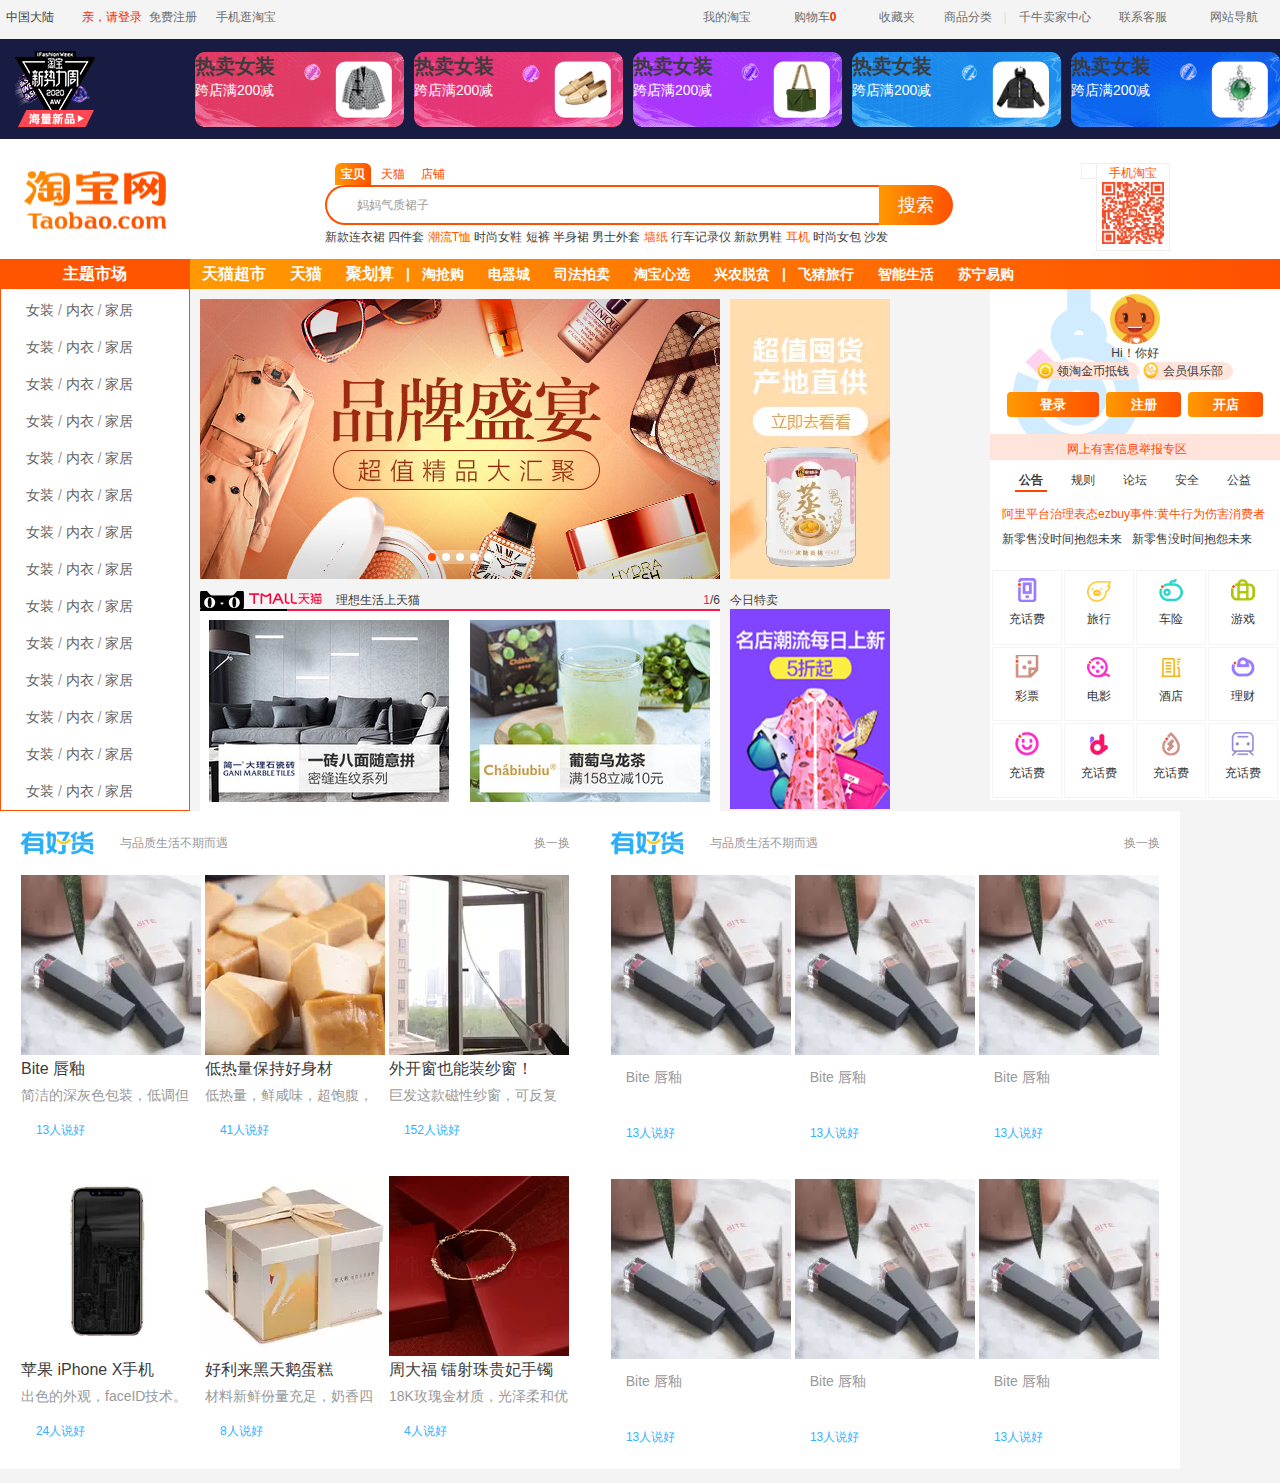
<file: index.html>
<!DOCTYPE html>
<html>
	<head>
		<meta charset="utf-8">
		<title>淘宝首页</title>
		<!-- 引入网页图标 rel里面写shortcut icon 也可以写icon -->
		<link rel="icon" href="favicon.ico">
		<!-- 引入外部css文件 -->
		<link rel="stylesheet" href="css/index.css">
		<!-- 设置网站所有a标签的默认地址,使用base标签设置默认路径后,所有的a标签都会自动的在前面加上默认地址,无需将a标签写完整的路径。一个页面只能出现一个base标签 -->
		<!-- <base href="http://www.taobao.com"> -->
		<!-- 这种写法可以让网站所有的a标签在新窗口打开 -->
		<base target="_blank">
	</head>
	<body>
		<!-- <a href="#">淘宝</a> -->
		<!-- 头部信息 -->
		<div id="headMessage" class="layer clearfix">
			<ul class="fl">
				<li>
					<span>中国大陆</span>
					<span class="iconfont arrow">&#xe626;</span>
				</li>
				<li class="mr7">
					<a href="#" class="login mr7">亲，请登录</a>
					<a href="#">免费注册</a>
				</li>
				<li>
					<a href="#">手机逛淘宝</a>
				</li>
			</ul>

			<ul class="fr">
				<li>
					<a href="#">我的淘宝</a>
					<span class="iconfont arrow">&#xe626;</span>
				</li>
				<li>
					<span class="iconfont mr5 c4">&#xe6b8;</span>
					<a href="#">购物车</a>
					<strong>0</strong>
					<span class="iconfont arrow">&#xe626;</span>
				</li>
				<li>
					<a href="#"><span class="iconfont mr5 store">&#xe610;</span>收藏夹</a>
					<span class="iconfont arrow">&#xe626;</span>
				</li>
				<li>
					<a href="#">商品分类</a>
				</li>
				<li class="line">|</li>
				<li>
					<a href="#">千牛卖家中心</a>
					<span class="iconfont arrow">&#xe626;</span>
				</li>
				<li>
					<a href="#">联系客服</a>
					<span class="iconfont arrow">&#xe626;</span>
				</li>
				<li>
					<span class="iconfont c4 mr5">&#xe605;</span>
					<a href="#">网站导航</a>
					<span class="iconfont arrow">&#xe626;</span>
				</li>
			</ul>


		</div>

		<!-- 头部广告 -->
		<div id="headAd">
			<div class="layer clearfix">
				<a href="#" class="fl go"><img src="images/go.png" alt=""></a>
				<ul class="fr">
					<li class="item1">
						<a href="#" class="fr">
							<img src="images/g1.jpg" alt="">
						</a>
						<h3><a href="#"></a>热卖女装</h3>
						<p><a href="#">跨店满200减</a></p>
					</li>
					<li class="item2">
						<a href="#" class="fr">
							<img src="images/g2.jpg" alt="">
						</a>
						<h3><a href="#"></a>热卖女装</h3>
						<p><a href="#">跨店满200减</a></p>
					</li>
					<li class="item3">
						<a href="#" class="fr">
							<img src="images/g3.jpg" alt="">
						</a>
						<h3><a href="#"></a>热卖女装</h3>
						<p><a href="#">跨店满200减</a></p>
					</li>
					<li class="item4">
						<a href="#" class="fr">
							<img src="images/g4.jpg" alt="">
						</a>
						<h3><a href="#"></a>热卖女装</h3>
						<p><a href="#">跨店满200减</a></p>
					</li>
					<li class="item5">
						<a href="#" class="fr">
							<img src="images/g5.jpg" alt="">
						</a>
						<h3><a href="#"></a>热卖女装</h3>
						<p><a href="#">跨店满200减</a></p>
					</li>
				</ul>
			</div>
		</div>

		<!-- 头部搜索 -->
		<div id="headSearch">
			<!-- 左侧淘宝网部分 -->
			<div class="clearfix layer">
				<h1 class="fl"><a href="#">淘宝网</a></h1>

				<!-- 右侧二维码部分 -->
				<div class="code fr">
					<span class="iconfont close">&#xe600;</span>
					<span class="c5">手机淘宝</span>
					<img src="images/code.png" alt="">
				</div>
				<!-- 中间框搜索部分 -->
				<div class="search">
					<!-- 上 -->
					<ul class="searchTab clearfix">
						<li class="active">宝贝</li>
						<li>天猫</li>
						<li>店铺</li>
					</ul>
					<!-- 中 -->
					<div class="searchContent clearfix">
						<form action="#">
							<div class="searchBox fl">
								<input type="text">
								<div class="placeholder">
									<i class="iconfont">&#xe617;</i>
									<span>妈妈气质裙子</span>
								</div>
								<span class="iconfont imgSearch">&#xe689;</span>
							</div>
							<div class="btn fl">
								<button type="submit">搜索</button>
							</div>
						</form>
					</div>
					<!-- 下-搜索热词 -->
					<div class="hotkey">
						<a herf="#">新款连衣裙</a>
						<a herf="#">四件套</a>
						<a herf="#"" class=" c5">潮流T恤</a>
						<a herf="#">时尚女鞋</a>
						<a herf="#">短裤</a>
						<a herf="#">半身裙</a>
						<a herf="#">男士外套</a>
						<a herf="#"" class=" c5">墙纸</a>
						<a herf="#">行车记录仪</a>
						<a herf="#">新款男鞋</a>
						<a herf="#"" class=" c5">耳机</a>
						<a herf="#">时尚女包</a>
						<a herf="#">沙发</a>
					</div>
				</div>
			</div>
		</div>

		<!-- 导航 -->
		<div id="nav" class="layer clearfix">
			<h2 class="fl">主题市场</h2>
			<ul>
				<li class="size"><a href="#">天猫超市</a></li>
				<li class="size"><a href="#">天猫</a></li>
				<li class="size"><a href="#">聚划算</a></li>
				<li class="line"><a href="#">|</a></li>
				<li><a href="#">淘抢购</a></li>
				<li><a href="#">电器城</a></li>
				<li><a href="#">司法拍卖</a></li>
				<li><a href="#">淘宝心选</a></li>
				<li><a href="#">兴农脱贫</a></li>
				<li class="line"><a href="#">|</a></li>
				<li><a href="#">飞猪旅行</a></li>
				<li><a href="#">智能生活</a></li>
				<li><a href="#">苏宁易购</a></li>
			</ul>
		</div>

		<!-- 首屏内容 -->
		<div id="firstScreen" class="layer clearfix">
			<!-- 左边 -->
			<div class="firstLeft fl">
				<!-- 侧边导航 -->
				<div class="sideNav fl">
					<ul>
						<li>
							<a href="#">女装</a> / <a href="#">内衣</a> / <a href="#">家居</a><span class="iconfont fr">&#xe699;</span>
						</li>
						<li>
							<a href="#">女装</a> / <a href="#">内衣</a> / <a href="#">家居</a><span class="iconfont fr">&#xe699;</span>
						</li>
						<li>
							<a href="#">女装</a> / <a href="#">内衣</a> / <a href="#">家居</a><span class="iconfont fr">&#xe699;</span>
						</li>
						<li>
							<a href="#">女装</a> / <a href="#">内衣</a> / <a href="#">家居</a><span class="iconfont fr">&#xe699;</span>
						</li>
						<li>
							<a href="#">女装</a> / <a href="#">内衣</a> / <a href="#">家居</a><span class="iconfont fr">&#xe699;</span>
						</li>
						<li>
							<a href="#">女装</a> / <a href="#">内衣</a> / <a href="#">家居</a><span class="iconfont fr">&#xe699;</span>
						</li>
						<li>
							<a href="#">女装</a> / <a href="#">内衣</a> / <a href="#">家居</a><span class="iconfont fr">&#xe699;</span>
						</li>
						<li>
							<a href="#">女装</a> / <a href="#">内衣</a> / <a href="#">家居</a><span class="iconfont fr">&#xe699;</span>
						</li>
						<li>
							<a href="#">女装</a> / <a href="#">内衣</a> / <a href="#">家居</a><span class="iconfont fr">&#xe699;</span>
						</li>
						<li>
							<a href="#">女装</a> / <a href="#">内衣</a> / <a href="#">家居</a><span class="iconfont fr">&#xe699;</span>
						</li>
						<li>
							<a href="#">女装</a> / <a href="#">内衣</a> / <a href="#">家居</a><span class="iconfont fr">&#xe699;</span>
						</li>
						<li>
							<a href="#">女装</a> / <a href="#">内衣</a> / <a href="#">家居</a><span class="iconfont fr">&#xe699;</span>
						</li>
						<li>
							<a href="#">女装</a> / <a href="#">内衣</a> / <a href="#">家居</a><span class="iconfont fr">&#xe699;</span>
						</li>
						<li>
							<a href="#">女装</a> / <a href="#">内衣</a> / <a href="#">家居</a><span class="iconfont fr">&#xe699;</span>
						</li>
						
					</ul>
				</div>

				<!-- 图片1容器 -->
				<div class="img1Box fr">
					<div class="pic fl">

						<div class="img">
							<a href="#"><img src="images/pic_01.jpg" alt=""></a>
						</div>

						<button class="iconfont leftBtn">&#xe647;</button>
						<button class="iconfont rightBtn">&#xe699;</button>

						<div class="circle">
							<span class="active"></span><span></span><span></span><span></span><span></span>
						</div>

					</div>

					<div class="ad fr">
						<a href="#"><img src="images/ad_01.jpg" alt=""></a>
					</div>
				</div>

				<!-- 图片2容器 -->
				<div class="img2Box fr">
					<div class="pic fl">

						<div class="picTitle">
							<div class="text clearfix">
								<span class="fl bg">理想生活上天猫</span>
								<span class="fr"><i>1</i>/6</span>
							</div>
							<div class="line">
								<span></span>
							</div>
						</div>

						<div class="img">
							<a href="#"><img src="images/pic_02.jpg" alt=""></a>
							<a href="#"><img src="images/pic_03.jpg" alt=""></a>
						</div>

						<button class="iconfont leftBtn">&#xe647;</button>
						<button class="iconfont rightBtn">&#xe699;</button>



					</div>

					<div class="ad fr">
						<p class="title">今日特卖</p>
						<a href="#"><img src="images/ad_02.jpg" alt=""></a>
					</div>
				</div>

				<!-- 淘宝头条 -->
				<!-- <div class="news fl">
					淘宝头条
				</div> -->
			</div>

			<!-- 右边 -->
			<div class="firstRight fr">

				<!-- 用户 -->
				<div class="user">
					<a href="#" class="avatar"><img src="images/avatar.jpg" alt=""></a>
					<p class="username">Hi！你好</p>
					<p class="members">
						<a href="#" class="gold">领淘金币抵钱</a>
						<a href="#" class="club">会员俱乐部</a>
					</p>
					<div class="btn">
						<button class="login">登录</button>
						<button class="register">注册</button>
						<button class="shop">开店</button>
					</div>
				</div>

				<!-- 举报 -->
				<a href="#" class="tipOff">
					<span>网上有害信息举报专区</span>
					<i class="iconfont">&#xe614;</i>
				</a>
				<!-- 公告区 -->
				<div class="notice">

					<ul class="title">
						<li class="active"><a href="#">公告</a></li>
						<li><a href="#">规则</a></li>
						<li><a href="#">论坛</a></li>
						<li><a href="#">安全</a></li>
						<li><a href="#">公益</a></li>
					</ul>

					<ul class="content clearfix">
						<li class="item1"><a href="#">阿里平台治理表态ezbuy事件:黄牛行为伤害消费者</a></li>
						<li><a href="#">新零售没时间抱怨未来</a></li>
						<li><a href="#">新零售没时间抱怨未来</a></li>

					</ul>

				</div>

				<!-- 图标区域 -->
				<table class="icon">
					<!-- 1 -->
					<tr>
						<td class="item1">
							<a href="#">
								<span></span>
								<i>充话费</i>
							</a>
						</td>
						<td class="item2">
							<a href="#">
								<span></span>
								<i>旅行</i>
							</a>
						</td>
						<td class="item3">
							<a href="#">
								<span></span>
								<i>车险</i>
							</a>
						</td>
						<td class="item4">
							<a href="#">
								<span></span>
								<i>游戏</i>
							</a>
						</td>
					</tr>
					<!-- 2 -->
					<tr>
						<td class="item5">
							<a href="#">
								<span></span>
								<i>彩票</i>
							</a>
						</td>
						<td class="item6">
							<a href="#">
								<span></span>
								<i>电影</i>
							</a>
						</td>
						<td class="item7">
							<a href="#">
								<span></span>
								<i>酒店</i>
							</a>
						</td>
						<td class="item8">
							<a href="#">
								<span></span>
								<i>理财</i>
							</a>
						</td>
					</tr>
					<!-- 3 -->
					<tr>
						<td class="item9">
							<a href="#">
								<span></span>
								<i>充话费</i>
							</a>
						</td>
						<td class="item10">
							<a href="#">
								<span></span>
								<i>充话费</i>
							</a>
						</td>
						<td class="item11">
							<a href="#">
								<span></span>
								<i>充话费</i>
							</a>
						</td>
						<td class="item12">
							<a href="#">
								<span></span>
								<i>充话费</i>
							</a>
						</td>
					</tr>
				</table>

				<!-- App -->
				<!-- <div class="app">
					<div class="title clearfix">
						<h3 class="fl">阿里APP</h3>
						<a href="#" class="fr">更多</a>
					</div>
					<ul class="appIcon">
						<li><a href="#"><img src="images/app_01.png" alt=""></a></li>
						<li><a href="#"><img src="images/app_02.png" alt=""></a></li>
						<li><a href="#"><img src="images/app_03.png" alt=""></a></li>
						<li><a href="#"><img src="images/app_04.png" alt=""></a></li>
						<li><a href="#"><img src="images/app_05.png" alt=""></a></li>
					</ul>
				</div> -->
			</div>
		</div>

		<!-- 有好货与爱逛街 -->
		<div class="layer clearfix">
			<!-- 有好货 -->
			<div class="goods fl">
				<div class="head clearfix">
					<h3 class="fl">
						<img src="images/goods.png" alt="">
						<span class="iconfont">&#xe601;</span>
						<i>与品质生活不期而遇</i>
					</h3>
					<a href="#" class="fr change">换一换</a>
				</div>
				<ul class="list">
					<li>
						<a href="#"><img src="images/shop_img_01.png" alt=""></a>
						<h4><a href="#">Bite 唇釉</a></h4>
						<p class="text"><a href="#">简洁的深灰色包装，低调但不凡。</a></p>
						<a href="#" class="comment">
							<span class="iconfont">&#xe63f;</span><i>13人说好</i>
						</a>
					</li>
					<li>
						<a href="#"><img src="images/shop_img_02.png" alt=""></a>
						<h4><a href="#">低热量保持好身材</a></h4>
						<p class="text"><a href="#">低热量，鲜咸味，超饱腹，日常束身常备零食，代餐豆干。</a></p>
						<a href="#" class="comment">
							<span class="iconfont">&#xe63f;</span><i>41人说好</i>
						</a>
					</li>
					<li>
						<a href="#"><img src="images/shop_img_03.png" alt=""></a>
						<h4><a href="#">外开窗也能装纱窗！</a></h4>
						<p class="text"><a href="#">巨发这款磁性纱窗，可反复拉开使用。</a></p>
						<a href="#" class="comment">
							<span class="iconfont">&#xe63f;</span><i>152人说好</i>
						</a>
					</li>
					<li>
						<a href="#"><img src="images/shop_img_04.png" alt=""></a>
						<h4><a href="#">苹果 iPhone X手机</a></h4>
						<p class="text"><a href="#">出色的外观，faceID技术。</a></p>
						<a href="#" class="comment">
							<span class="iconfont">&#xe63f;</span><i>24人说好</i>
						</a>
					</li>
					<li>
						<a href="#"><img src="images/shop_img_05.png" alt=""></a>
						<h4><a href="#">好利来黑天鹅蛋糕</a></h4>
						<p class="text"><a href="#">材料新鲜份量充足，奶香四溢，造型典雅</a></p>
						<a href="#" class="comment">
							<span class="iconfont">&#xe63f;</span><i>8人说好</i>
						</a>
					</li>
					<li>
						<a href="#"><img src="images/shop_img_06.png" alt=""></a>
						<h4><a href="#">周大福 镭射珠贵妃手镯</a></h4>
						<p class="text"><a href="#">18K玫瑰金材质，光泽柔和优雅浪漫。</a></p>
						<a href="#" class="comment">
							<span class="iconfont">&#xe63f;</span><i>4人说好</i>
						</a>
					</li>
				</ul>
			</div>

			<!-- 爱逛街 -->
			<div class="goods fl shopping">
				<div class="head clearfix">
					<h3 class="fl">
						<img src="images/goods.png" alt="">
						<span class="iconfont">&#xe601;</span>
						<i>与品质生活不期而遇</i>
					</h3>
					<a href="#" class="fr change">换一换</a>
				</div>
				<ul class="list">
					<li>
						<a href="#"><img src="images/shop_img_01.png" alt=""></a>
						<p class="text">
							<span class="iconfont">&#xe67b;</span>
							<a href="#">Bite 唇釉</a>
						</p>
						<a href="#" class="comment">
							<span class="iconfont">&#xe63f;</span><i>13人说好</i>
						</a>
					</li>
					<li>
						<a href="#"><img src="images/shop_img_01.png" alt=""></a>
						<p class="text">
							<span class="iconfont">&#xe67b;</span>
							<a href="#">Bite 唇釉</a>
						</p>
						<a href="#" class="comment">
							<span class="iconfont">&#xe63f;</span><i>13人说好</i>
						</a>
					</li>
					<li>
						<a href="#"><img src="images/shop_img_01.png" alt=""></a>
						<p class="text">
							<span class="iconfont">&#xe67b;</span>
							<a href="#">Bite 唇釉</a>
						</p>
						<a href="#" class="comment">
							<span class="iconfont">&#xe63f;</span><i>13人说好</i>
						</a>
					</li>
					<li>
						<a href="#"><img src="images/shop_img_01.png" alt=""></a>
						<p class="text">
							<span class="iconfont">&#xe67b;</span>
							<a href="#">Bite 唇釉</a>
						</p>
						<a href="#" class="comment">
							<span class="iconfont">&#xe63f;</span><i>13人说好</i>
						</a>
					</li>
					<li>
						<a href="#"><img src="images/shop_img_01.png" alt=""></a>
						<p class="text">
							<span class="iconfont">&#xe67b;</span>
							<a href="#">Bite 唇釉</a>
						</p>
						<a href="#" class="comment">
							<span class="iconfont">&#xe63f;</span><i>13人说好</i>
						</a>
					</li>
					<li>
						<a href="#"><img src="images/shop_img_01.png" alt=""></a>
						<p class="text">
							<span class="iconfont">&#xe67b;</span>
							<a href="#">Bite 唇釉</a>
						</p>
						<a href="#" class="comment">
							<span class="iconfont">&#xe63f;</span><i>13人说好</i>
						</a>
					</li>
					
				</ul>
			</div>
		</div>

		<!-- 右侧固定导航 -->
		<!-- <div id="tool">
			<span class="iconfont">&#xe602;</span>
			<div class="btn">
				<a href="#">品质好货</a>
				<a href="#">好店直播</a>
				<a href="#">实惠热卖</a>
				<a href="#">猜你喜欢</a>
				<a href="#" class="item6">反馈</a>
				<a href="#">暴恐举报</a>
			</div>
		</div> -->
	</body>
</html>
</file>
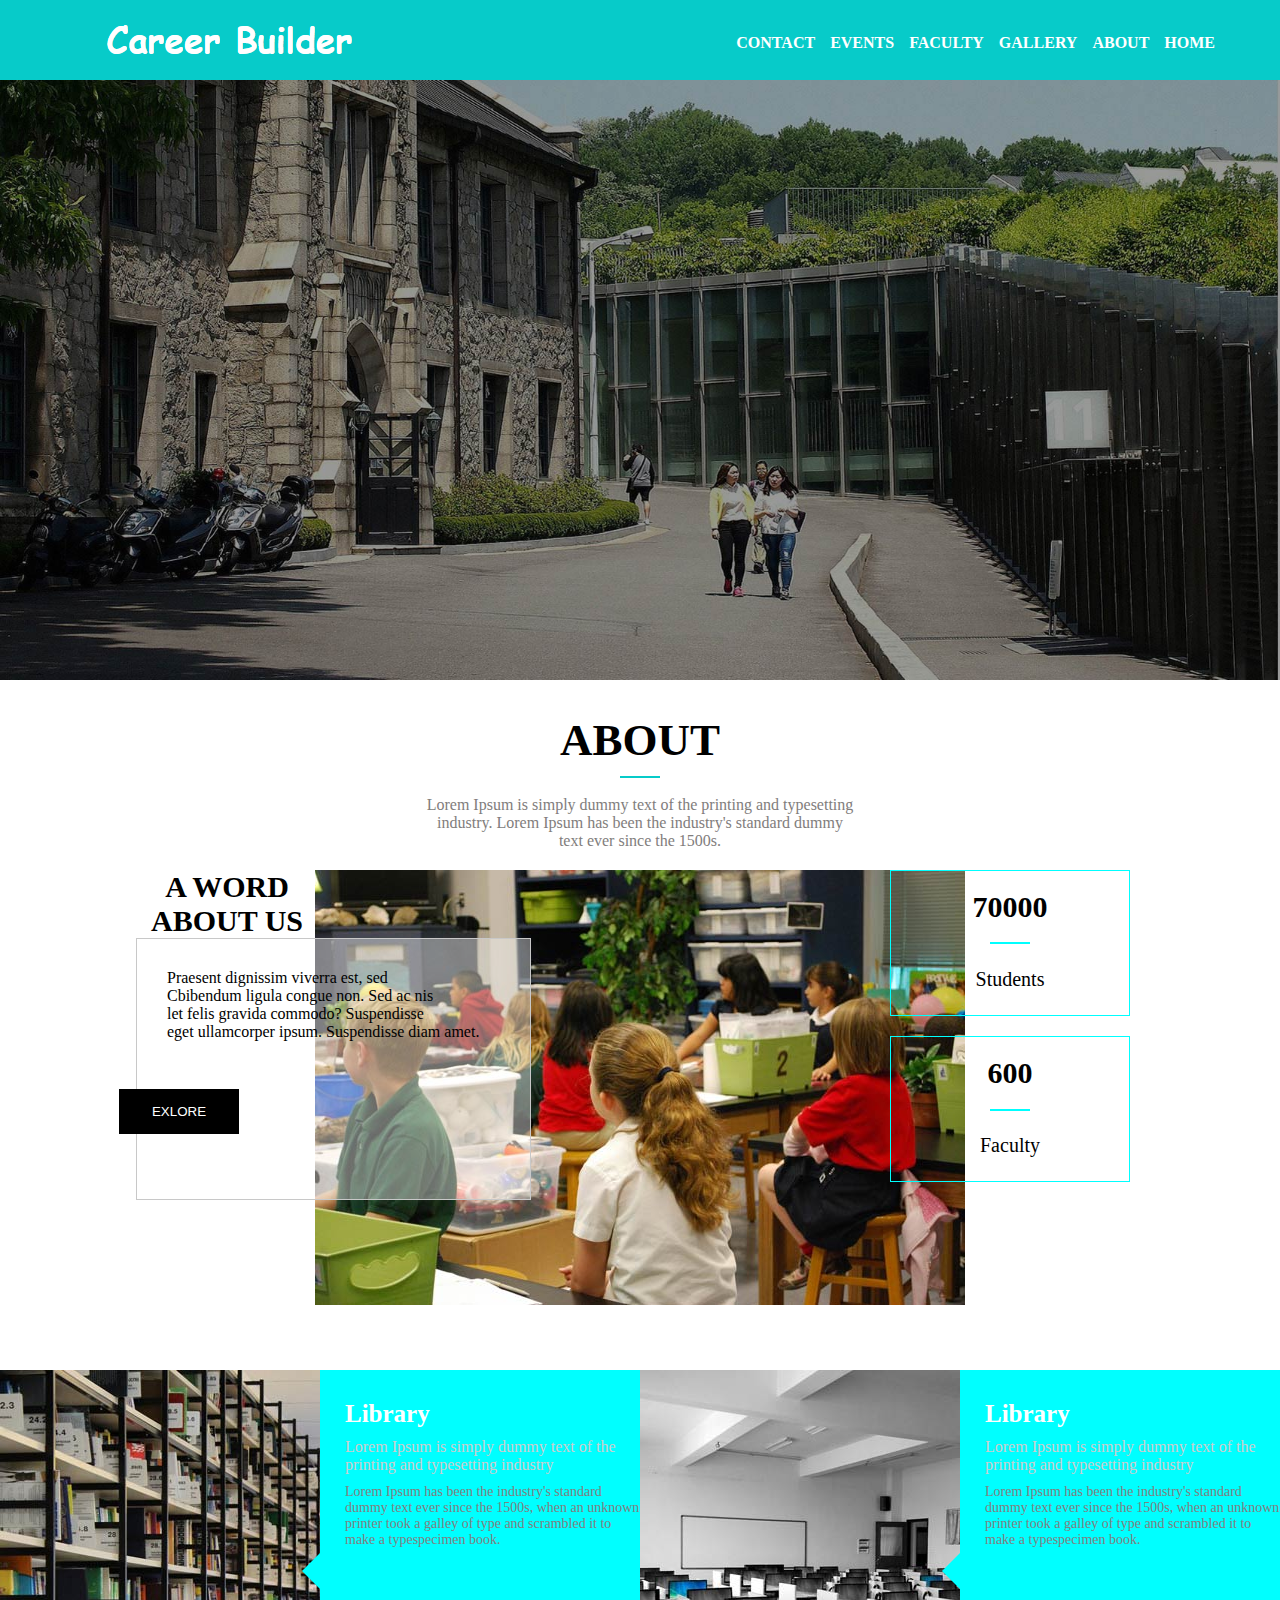
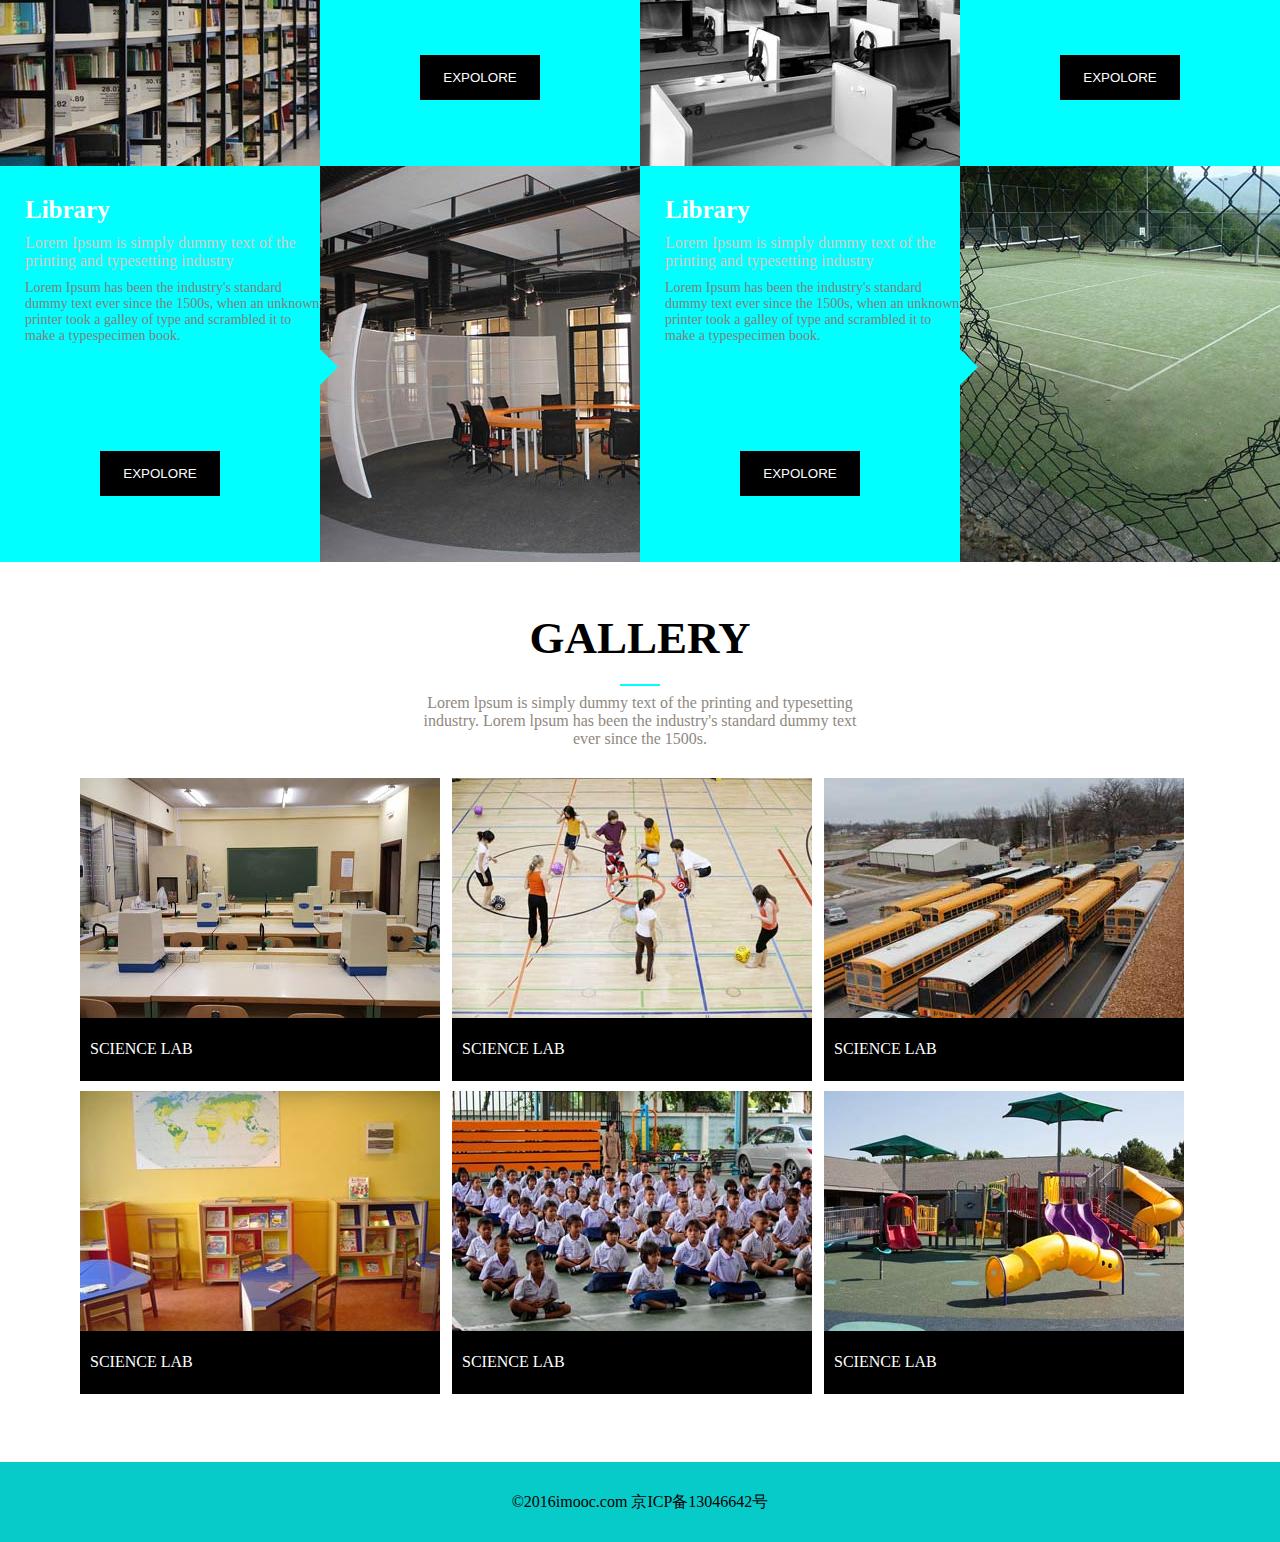
<file: index2.html>
<!DOCTYPE html>
<html lang="en">

<head>
    <meta charset="UTF-8">
    <title>作业</title>
    <link rel="stylesheet" href="css/index2.css">
</head>

<body>
    <!-- 头部 -->
    <div class="header">
        <!-- logo -->
        <div class="logo">
            <img src="images/logo2.png" alt="logo">
        </div>
        <!-- 导航 -->
        <div class="nav">
            <ul>
                <li>CONTACT</li>
                <li>EVENTS</li>
                <li>FACULTY</li>
                <li>GALLERY</li>
                <li>ABOUT</li>
                <li>HOME</li>
            </ul>
        </div>
    </div>
    <!-- 主体内容 -->
    <div class="main">
        <!-- banner图 -->
        <div class="ban">
            <img src="images/banner3.jpg">
        </div>
        <!-- 上 -->
        <div class="m-top">
            <div class="m-title">
                ABOUT
            </div>
            <div class="m-content">
                Lorem Ipsum is simply dummy text of the printing and typesetting
                <br>industry. Lorem Ipsum has been the industry's standard dummy <br>text ever since the 1500s.
            </div>
            <!-- 左中右 -->
            <div class="m-three">
                <!-- 左 -->
                <div class="left">
                    <div class="l-top">
                        A WORD <br>ABOUT US
                    </div>
                    <div class="l-bottom">
                        Praesent dignissim viverra est, sed <br>Cbibendum ligula congue non. Sed ac nis<br>let felis gravida commodo? Suspendisse<br> eget ullamcorper ipsum. Suspendisse diam amet.
                        <button class="b-bot">EXLORE</button>
                    </div>
                </div>
                <!-- 中 -->
                <div class="middle">
                    <img src="images/bb3.jpg">
                </div>
                <!-- 右 -->
                <div class="right">
                    <div class="r-top">
                        <p>70000</p>
                        <span>Students</span>
                    </div>
                    <div class="r-bottom">
                        <p>600</p>
                        <span>Faculty</span>
                    </div>
                </div>
            </div>
        </div>
        <!-- 中 -->
        <div class="m-middle">
            <div class="mid-top">
                <div class="m-img">
                    <img src="images/b1.jpg">
                </div>
                <div class="int">
                	<p class="p-title">Library</p>
                	<p class="p-title2">Lorem Ipsum is simply dummy text of the<br>printing and typesetting industry</p>
                	<p class="p-content">Lorem Ipsum has been the industry's standard dummy text ever since the 1500s, when an unknown printer took a galley of type and scrambled it to make a typespecimen book.</p>
                	<button class="i-but">
                		EXPOLORE
                	</button>
                </div>
                <div class="m-img">
                    <img src="images/b2.jpg">
                </div>
                <div class="int">
                	<p class="p-title">Library</p>
                	<p class="p-title2">Lorem Ipsum is simply dummy text of the<br>printing and typesetting industry</p>
                	<p class="p-content">Lorem Ipsum has been the industry's standard dummy text ever since the 1500s, when an unknown printer took a galley of type and scrambled it to make a typespecimen book.</p>
                	<button class="i-but">
                		EXPOLORE
                	</button>
                </div>
            </div>
            <div class="mid-bottom">
                <div class="int">
                	<p class="p-title">Library</p>
                	<p class="p-title2">Lorem Ipsum is simply dummy text of the<br>printing and typesetting industry</p>
                	<p class="p-content">Lorem Ipsum has been the industry's standard dummy text ever since the 1500s, when an unknown printer took a galley of type and scrambled it to make a typespecimen book.</p>
                	<button class="i-but">
                		EXPOLORE
                	</button>
                </div>
                <div class="m-img">
                    <img src="images/b3.jpg">
                </div>
                <div class="int">
                	<p class="p-title">Library</p>
                	<p class="p-title2">Lorem Ipsum is simply dummy text of the<br>printing and typesetting industry</p>
                	<p class="p-content">Lorem Ipsum has been the industry's standard dummy text ever since the 1500s, when an unknown printer took a galley of type and scrambled it to make a typespecimen book.</p>
                	<button class="i-but">
                		EXPOLORE
                	</button>
                </div>
                <div class="m-img">
                    <img src="images/b4.jpg">
                </div>
            </div>
        </div>
        <!-- 下 -->
        <div class="m-bottom">
        	  <div class="b-top">
                   GALLERY
               </div>
               <div class="b-text">
               	Lorem lpsum is simply dummy text of the printing and typesetting <br>industry. Lorem lpsum has been the industry's standard dummy text<br> ever since the 1500s.
               </div>
               <div class="b-img">
               	<div class="img1">
               		<img src="images/03-01.jpg">
               		<div class="i-bot">
               			SCIENCE LAB
               		</div>
               	</div>
               	<div class="img1">
               		<img src="images/03-02.jpg">
               		<div class="i-bot">
               			SCIENCE LAB
               		</div>
               	</div>
               	<div class="img1">
               		<img src="images/03-03.jpg">
               		<div class="i-bot">
               			SCIENCE LAB
               		</div>
               	</div>
               	<div class="img1">
               		<img src="images/03-04.jpg">
               		<div class="i-bot">
               			SCIENCE LAB
               		</div>
               	</div>
               	<div class="img1">
               		<img src="images/03-05.jpg">
               		<div class="i-bot">
               			SCIENCE LAB
               		</div>
               	</div>
               	<div class="img1">
               		<img src="images/03-06.jpg">
               		<div class="i-bot">
               			SCIENCE LAB
               		</div>
               	</div>
               </div>
        </div>
    </div>
    <!-- 底部 -->
    <div class="footer">
		©2016imooc.com 京ICP备13046642号
    </div>
</body>

</html>
</file>
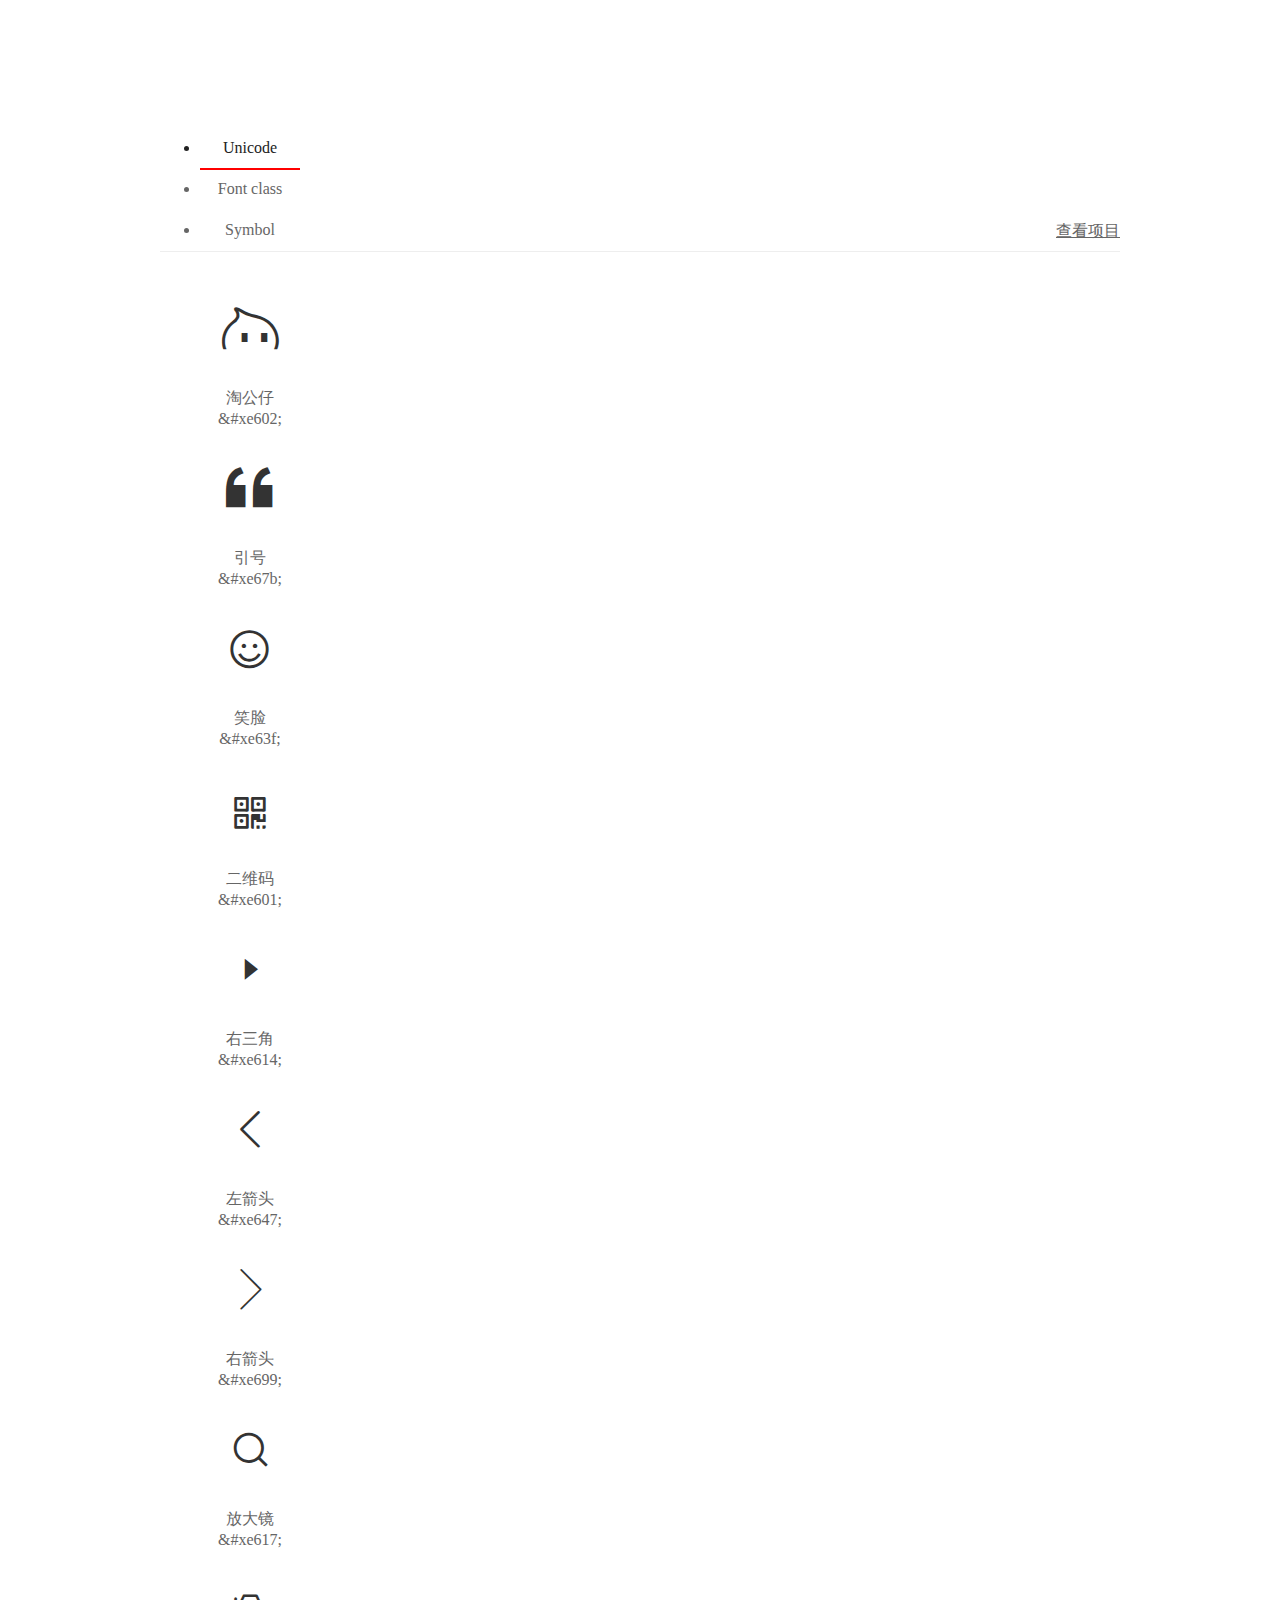
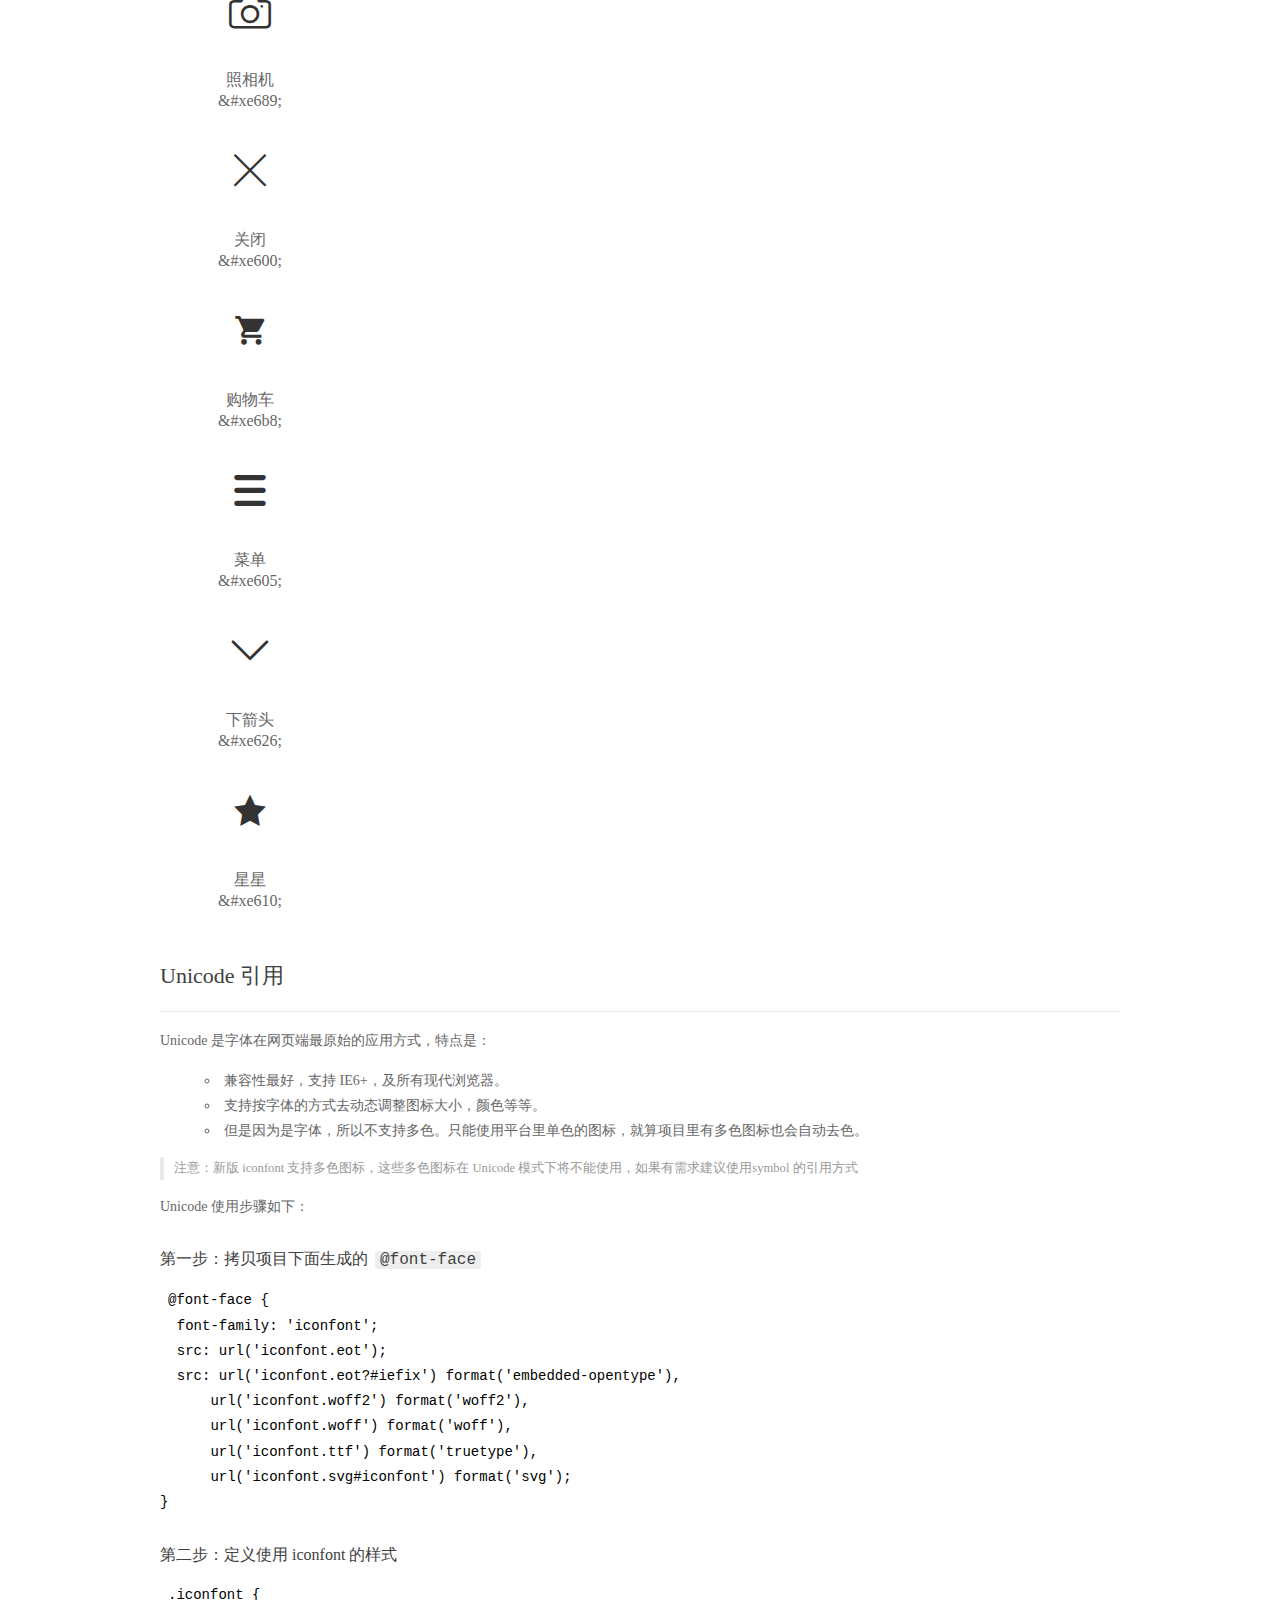
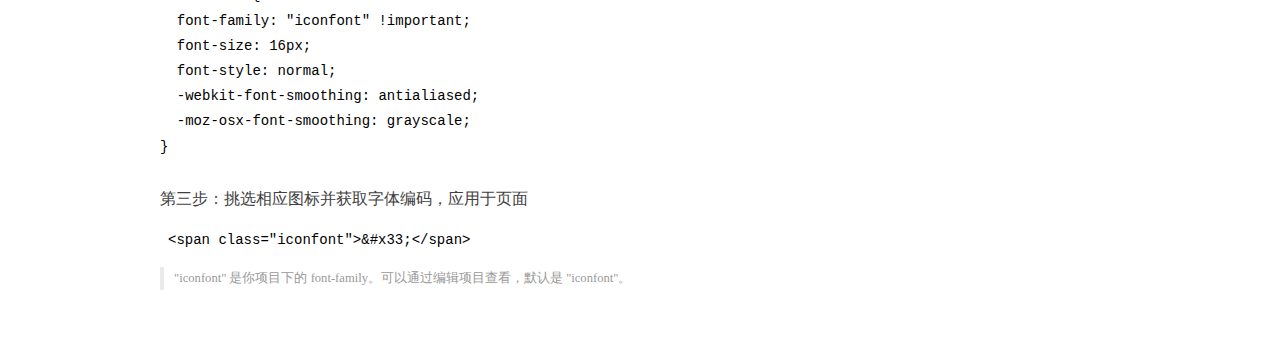
<file: font/demo_index.html>
<!DOCTYPE html>
<html>
<head>
  <meta charset="utf-8"/>
  <title>IconFont Demo</title>
  <link rel="shortcut icon" href="https://img.alicdn.com/tps/i4/TB1_oz6GVXXXXaFXpXXJDFnIXXX-64-64.ico" type="image/x-icon"/>
  <link rel="stylesheet" href="https://g.alicdn.com/thx/cube/1.3.2/cube.min.css">
  <link rel="stylesheet" href="demo.css">
  <link rel="stylesheet" href="iconfont.css">
  <script src="iconfont.js"></script>
  <!-- jQuery -->
  <script src="https://a1.alicdn.com/oss/uploads/2018/12/26/7bfddb60-08e8-11e9-9b04-53e73bb6408b.js"></script>
  <!-- 代码高亮 -->
  <script src="https://a1.alicdn.com/oss/uploads/2018/12/26/a3f714d0-08e6-11e9-8a15-ebf944d7534c.js"></script>
</head>
<body>
  <div class="main">
    <h1 class="logo"><a href="https://www.iconfont.cn/" title="iconfont 首页" target="_blank">&#xe86b;</a></h1>
    <div class="nav-tabs">
      <ul id="tabs" class="dib-box">
        <li class="dib active"><span>Unicode</span></li>
        <li class="dib"><span>Font class</span></li>
        <li class="dib"><span>Symbol</span></li>
      </ul>
      
      <a href="https://www.iconfont.cn/manage/index?manage_type=myprojects&projectId=1964602" target="_blank" class="nav-more">查看项目</a>
      
    </div>
    <div class="tab-container">
      <div class="content unicode" style="display: block;">
          <ul class="icon_lists dib-box">
          
            <li class="dib">
              <span class="icon iconfont">&#xe602;</span>
                <div class="name">淘公仔</div>
                <div class="code-name">&amp;#xe602;</div>
              </li>
          
            <li class="dib">
              <span class="icon iconfont">&#xe67b;</span>
                <div class="name">引号</div>
                <div class="code-name">&amp;#xe67b;</div>
              </li>
          
            <li class="dib">
              <span class="icon iconfont">&#xe63f;</span>
                <div class="name">笑脸</div>
                <div class="code-name">&amp;#xe63f;</div>
              </li>
          
            <li class="dib">
              <span class="icon iconfont">&#xe601;</span>
                <div class="name">二维码</div>
                <div class="code-name">&amp;#xe601;</div>
              </li>
          
            <li class="dib">
              <span class="icon iconfont">&#xe614;</span>
                <div class="name">右三角</div>
                <div class="code-name">&amp;#xe614;</div>
              </li>
          
            <li class="dib">
              <span class="icon iconfont">&#xe647;</span>
                <div class="name">左箭头</div>
                <div class="code-name">&amp;#xe647;</div>
              </li>
          
            <li class="dib">
              <span class="icon iconfont">&#xe699;</span>
                <div class="name">右箭头</div>
                <div class="code-name">&amp;#xe699;</div>
              </li>
          
            <li class="dib">
              <span class="icon iconfont">&#xe617;</span>
                <div class="name">放大镜</div>
                <div class="code-name">&amp;#xe617;</div>
              </li>
          
            <li class="dib">
              <span class="icon iconfont">&#xe689;</span>
                <div class="name">照相机</div>
                <div class="code-name">&amp;#xe689;</div>
              </li>
          
            <li class="dib">
              <span class="icon iconfont">&#xe600;</span>
                <div class="name">关闭</div>
                <div class="code-name">&amp;#xe600;</div>
              </li>
          
            <li class="dib">
              <span class="icon iconfont">&#xe6b8;</span>
                <div class="name">购物车</div>
                <div class="code-name">&amp;#xe6b8;</div>
              </li>
          
            <li class="dib">
              <span class="icon iconfont">&#xe605;</span>
                <div class="name">菜单</div>
                <div class="code-name">&amp;#xe605;</div>
              </li>
          
            <li class="dib">
              <span class="icon iconfont">&#xe626;</span>
                <div class="name">下箭头</div>
                <div class="code-name">&amp;#xe626;</div>
              </li>
          
            <li class="dib">
              <span class="icon iconfont">&#xe610;</span>
                <div class="name">星星</div>
                <div class="code-name">&amp;#xe610;</div>
              </li>
          
          </ul>
          <div class="article markdown">
          <h2 id="unicode-">Unicode 引用</h2>
          <hr>

          <p>Unicode 是字体在网页端最原始的应用方式，特点是：</p>
          <ul>
            <li>兼容性最好，支持 IE6+，及所有现代浏览器。</li>
            <li>支持按字体的方式去动态调整图标大小，颜色等等。</li>
            <li>但是因为是字体，所以不支持多色。只能使用平台里单色的图标，就算项目里有多色图标也会自动去色。</li>
          </ul>
          <blockquote>
            <p>注意：新版 iconfont 支持多色图标，这些多色图标在 Unicode 模式下将不能使用，如果有需求建议使用symbol 的引用方式</p>
          </blockquote>
          <p>Unicode 使用步骤如下：</p>
          <h3 id="-font-face">第一步：拷贝项目下面生成的 <code>@font-face</code></h3>
<pre><code class="language-css"
>@font-face {
  font-family: 'iconfont';
  src: url('iconfont.eot');
  src: url('iconfont.eot?#iefix') format('embedded-opentype'),
      url('iconfont.woff2') format('woff2'),
      url('iconfont.woff') format('woff'),
      url('iconfont.ttf') format('truetype'),
      url('iconfont.svg#iconfont') format('svg');
}
</code></pre>
          <h3 id="-iconfont-">第二步：定义使用 iconfont 的样式</h3>
<pre><code class="language-css"
>.iconfont {
  font-family: "iconfont" !important;
  font-size: 16px;
  font-style: normal;
  -webkit-font-smoothing: antialiased;
  -moz-osx-font-smoothing: grayscale;
}
</code></pre>
          <h3 id="-">第三步：挑选相应图标并获取字体编码，应用于页面</h3>
<pre>
<code class="language-html"
>&lt;span class="iconfont"&gt;&amp;#x33;&lt;/span&gt;
</code></pre>
          <blockquote>
            <p>"iconfont" 是你项目下的 font-family。可以通过编辑项目查看，默认是 "iconfont"。</p>
          </blockquote>
          </div>
      </div>
      <div class="content font-class">
        <ul class="icon_lists dib-box">
          
          <li class="dib">
            <span class="icon iconfont icon-taogongzi"></span>
            <div class="name">
              淘公仔
            </div>
            <div class="code-name">.icon-taogongzi
            </div>
          </li>
          
          <li class="dib">
            <span class="icon iconfont icon-quotation"></span>
            <div class="name">
              引号
            </div>
            <div class="code-name">.icon-quotation
            </div>
          </li>
          
          <li class="dib">
            <span class="icon iconfont icon-smiling"></span>
            <div class="name">
              笑脸
            </div>
            <div class="code-name">.icon-smiling
            </div>
          </li>
          
          <li class="dib">
            <span class="icon iconfont icon-erweima"></span>
            <div class="name">
              二维码
            </div>
            <div class="code-name">.icon-erweima
            </div>
          </li>
          
          <li class="dib">
            <span class="icon iconfont icon-yousanjiao"></span>
            <div class="name">
              右三角
            </div>
            <div class="code-name">.icon-yousanjiao
            </div>
          </li>
          
          <li class="dib">
            <span class="icon iconfont icon-zuojiantou"></span>
            <div class="name">
              左箭头
            </div>
            <div class="code-name">.icon-zuojiantou
            </div>
          </li>
          
          <li class="dib">
            <span class="icon iconfont icon-youjiantou"></span>
            <div class="name">
              右箭头
            </div>
            <div class="code-name">.icon-youjiantou
            </div>
          </li>
          
          <li class="dib">
            <span class="icon iconfont icon-fangdajing"></span>
            <div class="name">
              放大镜
            </div>
            <div class="code-name">.icon-fangdajing
            </div>
          </li>
          
          <li class="dib">
            <span class="icon iconfont icon-shumajiadian"></span>
            <div class="name">
              照相机
            </div>
            <div class="code-name">.icon-shumajiadian
            </div>
          </li>
          
          <li class="dib">
            <span class="icon iconfont icon-guanbi"></span>
            <div class="name">
              关闭
            </div>
            <div class="code-name">.icon-guanbi
            </div>
          </li>
          
          <li class="dib">
            <span class="icon iconfont icon-ai66"></span>
            <div class="name">
              购物车
            </div>
            <div class="code-name">.icon-ai66
            </div>
          </li>
          
          <li class="dib">
            <span class="icon iconfont icon-caidan"></span>
            <div class="name">
              菜单
            </div>
            <div class="code-name">.icon-caidan
            </div>
          </li>
          
          <li class="dib">
            <span class="icon iconfont icon-iconfontarrows"></span>
            <div class="name">
              下箭头
            </div>
            <div class="code-name">.icon-iconfontarrows
            </div>
          </li>
          
          <li class="dib">
            <span class="icon iconfont icon-xingxing"></span>
            <div class="name">
              星星
            </div>
            <div class="code-name">.icon-xingxing
            </div>
          </li>
          
        </ul>
        <div class="article markdown">
        <h2 id="font-class-">font-class 引用</h2>
        <hr>

        <p>font-class 是 Unicode 使用方式的一种变种，主要是解决 Unicode 书写不直观，语意不明确的问题。</p>
        <p>与 Unicode 使用方式相比，具有如下特点：</p>
        <ul>
          <li>兼容性良好，支持 IE8+，及所有现代浏览器。</li>
          <li>相比于 Unicode 语意明确，书写更直观。可以很容易分辨这个 icon 是什么。</li>
          <li>因为使用 class 来定义图标，所以当要替换图标时，只需要修改 class 里面的 Unicode 引用。</li>
          <li>不过因为本质上还是使用的字体，所以多色图标还是不支持的。</li>
        </ul>
        <p>使用步骤如下：</p>
        <h3 id="-fontclass-">第一步：引入项目下面生成的 fontclass 代码：</h3>
<pre><code class="language-html">&lt;link rel="stylesheet" href="./iconfont.css"&gt;
</code></pre>
        <h3 id="-">第二步：挑选相应图标并获取类名，应用于页面：</h3>
<pre><code class="language-html">&lt;span class="iconfont icon-xxx"&gt;&lt;/span&gt;
</code></pre>
        <blockquote>
          <p>"
            iconfont" 是你项目下的 font-family。可以通过编辑项目查看，默认是 "iconfont"。</p>
        </blockquote>
      </div>
      </div>
      <div class="content symbol">
          <ul class="icon_lists dib-box">
          
            <li class="dib">
                <svg class="icon svg-icon" aria-hidden="true">
                  <use xlink:href="#icon-taogongzi"></use>
                </svg>
                <div class="name">淘公仔</div>
                <div class="code-name">#icon-taogongzi</div>
            </li>
          
            <li class="dib">
                <svg class="icon svg-icon" aria-hidden="true">
                  <use xlink:href="#icon-quotation"></use>
                </svg>
                <div class="name">引号</div>
                <div class="code-name">#icon-quotation</div>
            </li>
          
            <li class="dib">
                <svg class="icon svg-icon" aria-hidden="true">
                  <use xlink:href="#icon-smiling"></use>
                </svg>
                <div class="name">笑脸</div>
                <div class="code-name">#icon-smiling</div>
            </li>
          
            <li class="dib">
                <svg class="icon svg-icon" aria-hidden="true">
                  <use xlink:href="#icon-erweima"></use>
                </svg>
                <div class="name">二维码</div>
                <div class="code-name">#icon-erweima</div>
            </li>
          
            <li class="dib">
                <svg class="icon svg-icon" aria-hidden="true">
                  <use xlink:href="#icon-yousanjiao"></use>
                </svg>
                <div class="name">右三角</div>
                <div class="code-name">#icon-yousanjiao</div>
            </li>
          
            <li class="dib">
                <svg class="icon svg-icon" aria-hidden="true">
                  <use xlink:href="#icon-zuojiantou"></use>
                </svg>
                <div class="name">左箭头</div>
                <div class="code-name">#icon-zuojiantou</div>
            </li>
          
            <li class="dib">
                <svg class="icon svg-icon" aria-hidden="true">
                  <use xlink:href="#icon-youjiantou"></use>
                </svg>
                <div class="name">右箭头</div>
                <div class="code-name">#icon-youjiantou</div>
            </li>
          
            <li class="dib">
                <svg class="icon svg-icon" aria-hidden="true">
                  <use xlink:href="#icon-fangdajing"></use>
                </svg>
                <div class="name">放大镜</div>
                <div class="code-name">#icon-fangdajing</div>
            </li>
          
            <li class="dib">
                <svg class="icon svg-icon" aria-hidden="true">
                  <use xlink:href="#icon-shumajiadian"></use>
                </svg>
                <div class="name">照相机</div>
                <div class="code-name">#icon-shumajiadian</div>
            </li>
          
            <li class="dib">
                <svg class="icon svg-icon" aria-hidden="true">
                  <use xlink:href="#icon-guanbi"></use>
                </svg>
                <div class="name">关闭</div>
                <div class="code-name">#icon-guanbi</div>
            </li>
          
            <li class="dib">
                <svg class="icon svg-icon" aria-hidden="true">
                  <use xlink:href="#icon-ai66"></use>
                </svg>
                <div class="name">购物车</div>
                <div class="code-name">#icon-ai66</div>
            </li>
          
            <li class="dib">
                <svg class="icon svg-icon" aria-hidden="true">
                  <use xlink:href="#icon-caidan"></use>
                </svg>
                <div class="name">菜单</div>
                <div class="code-name">#icon-caidan</div>
            </li>
          
            <li class="dib">
                <svg class="icon svg-icon" aria-hidden="true">
                  <use xlink:href="#icon-iconfontarrows"></use>
                </svg>
                <div class="name">下箭头</div>
                <div class="code-name">#icon-iconfontarrows</div>
            </li>
          
            <li class="dib">
                <svg class="icon svg-icon" aria-hidden="true">
                  <use xlink:href="#icon-xingxing"></use>
                </svg>
                <div class="name">星星</div>
                <div class="code-name">#icon-xingxing</div>
            </li>
          
          </ul>
          <div class="article markdown">
          <h2 id="symbol-">Symbol 引用</h2>
          <hr>

          <p>这是一种全新的使用方式，应该说这才是未来的主流，也是平台目前推荐的用法。相关介绍可以参考这篇<a href="">文章</a>
            这种用法其实是做了一个 SVG 的集合，与另外两种相比具有如下特点：</p>
          <ul>
            <li>支持多色图标了，不再受单色限制。</li>
            <li>通过一些技巧，支持像字体那样，通过 <code>font-size</code>, <code>color</code> 来调整样式。</li>
            <li>兼容性较差，支持 IE9+，及现代浏览器。</li>
            <li>浏览器渲染 SVG 的性能一般，还不如 png。</li>
          </ul>
          <p>使用步骤如下：</p>
          <h3 id="-symbol-">第一步：引入项目下面生成的 symbol 代码：</h3>
<pre><code class="language-html">&lt;script src="./iconfont.js"&gt;&lt;/script&gt;
</code></pre>
          <h3 id="-css-">第二步：加入通用 CSS 代码（引入一次就行）：</h3>
<pre><code class="language-html">&lt;style&gt;
.icon {
  width: 1em;
  height: 1em;
  vertical-align: -0.15em;
  fill: currentColor;
  overflow: hidden;
}
&lt;/style&gt;
</code></pre>
          <h3 id="-">第三步：挑选相应图标并获取类名，应用于页面：</h3>
<pre><code class="language-html">&lt;svg class="icon" aria-hidden="true"&gt;
  &lt;use xlink:href="#icon-xxx"&gt;&lt;/use&gt;
&lt;/svg&gt;
</code></pre>
          </div>
      </div>

    </div>
  </div>
  <script>
  $(document).ready(function () {
      $('.tab-container .content:first').show()

      $('#tabs li').click(function (e) {
        var tabContent = $('.tab-container .content')
        var index = $(this).index()

        if ($(this).hasClass('active')) {
          return
        } else {
          $('#tabs li').removeClass('active')
          $(this).addClass('active')

          tabContent.hide().eq(index).fadeIn()
        }
      })
    })
  </script>
</body>
</html>
</file>
<file: css/index2.css>
@charset "utf-8";

* {
    margin: 0;
    padding: 0;
}

ul {
    list-style: none;
}

/*头部*/
.header {
    background-color: #07cbc9;
    overflow: hidden;
    color: white;
    font-weight: bold;
    text-align: center;
    padding-top: 80px;
}

.header .logo {
    float: left;
    padding-left: 100px;
    margin-top: -65px;
}

.header .nav {
    float: right;
    margin-right: 50px;
    margin-top: -46px;
}

.header .nav ul li {
    float: left;
    margin-right: 15px;
}

/*主体内容*/
.main {}

.ban img {
    width: 100%;
    height: 600px;
}

/*上*/
.m-top {
    color: black;
    padding-top: 30px;
}

.m-top .m-title {
    font-size: 45px;
    font-weight: bold;
    text-align: center;
    position: relative;
}

.m-top .m-title::after {
    content: "";
    display: block;
    width: 40px;
    height: 2px;
    background-color: #07cbc9;
    position: absolute;
    left: 50%;
    margin-left: -20px;
    margin-top: 10px;
}

/*文字*/
.m-top .m-content {
    margin-top: 30px;
    text-align: center;
    color: #817D7C;
}

/*左中右*/
.m-three {
    width: 100%;
    height: auto;
    color: black;
    margin: 20px auto;
    position: relative;
}

.left,
.middle,
.right {
    position: absolute;

}

.middle {
    left: 50%;
    margin-left: -325px;
}

/*左*/

.m-three .left {
    margin-left: 186px;
    z-index: 1;
}

.m-three .left .l-top {
    font-size: 30px;
    font-weight: bold;
    text-align: center;
    margin-left: -35px;
}

.m-three .left .l-bottom {
    padding: 30px;
    width: 333px;
    height: 200px;
    border: 1px solid #C8C8C8;
    background-color: rgba(255, 255, 255, 0.4);
    position: absolute;
    left: -50px;
    font-family: "微软雅黑";
    font-size: 16px;
}

.b-bot {
    color: white;
    width: 120px;
    height: 45px;
    position: relative;
    top: 48px;
    left: -48px;
    background-color: black;
    border: none;
}

.m-three .right {
    right: 150px;
    text-align: center;
}

.m-three .right p {
    font-size: 30px;
    font-weight: bold;
    line-height: 72px;
}

.m-three .right span {
    font-size: 20px;
    line-height: 72px;
}

.m-three .right .r-top {
    width: 238px;
    height: 144px;
    border: 1px solid #00FFFF;
    margin-bottom: 20px;
}

.m-three .right .r-bottom {
    width: 238px;
    height: 144px;
    border: 1px solid #00FFFF;
    position: relative;
}

.m-three .right .r-top::after {
    content: "";
    display: block;
    width: 40px;
    height: 2px;
    background-color: #00FFFF;
    position: absolute;
    top: 0;
    left: 50%;
    margin-top: 72px;
    margin-left: -20px;
}

.m-three .right .r-bottom::after {
    content: "";
    display: block;
    width: 40px;
    height: 2px;
    background-color: #00FFFF;
    position: absolute;
    top: 0;
    left: 50%;
    margin-top: 72px;
    margin-left: -20px;
}

/*中*/
.m-middle {
    width: 100%;
    position: relative;
    top: 500px;
}

.m-middle .mid-top {
    width: 100%;
    height: 396px;
    overflow: hidden;
}

.m-middle .mid-bottom {
    width: 100%;
    height: 396px;
    overflow: hidden;
}

.m-middle .m-img {
    width: 25%;
    float: left;
}

.m-middle .m-img img {}

.m-middle .int {
    width: 25%;
    height: 396px;
    float: left;
    position: relative;
    background-color: #00FFFF;
}

.m-middle .int:nth-child(2)::after,
.int:nth-child(4)::after {
    content: "";
    display: block;
    width: 0px;
    height: 0px;
    border: 18px solid #00FFFF;
    border-top-color: transparent;
    border-right-color: #00FFFF;
    border-bottom-color: transparent;
    border-left-color: transparent;
    position: absolute;
    top: 50%;
    left: -36px;
    margin-top: -15px;
}

.m-middle .int:nth-child(1)::after,
.int:nth-child(3)::after {
    content: "";
    display: block;
    width: 0px;
    height: 0px;
    border: 18px solid #00FFFF;
    border-top-color: transparent;
    border-right-color: transparent;
    border-bottom-color: transparent;
    border-left-color: #00FFFF;
    position: absolute;
    top: 50%;
    right: -36px;
    margin-top: -15px;
}

.int p {
    margin-left: 25px;
    margin-bottom: 10px;
}

.int .p-title {
    color: white;
    font-weight: bold;
    font-size: 25px;
    margin-top: 30px;
}

.int .p-title2 {
    color: #CDCDCD;
}

.int .p-content {
    color: #808080;
    font-size: 14px;
}

.mid-top .i-but {
    position: absolute;
    top: 285px;
    left: 50%;
    margin-left: -60px;
    color: white;
    width: 120px;
    height: 45px;
    background-color: black;
    border: none;
}

.int.i-but:nth-child(2),
.i-but:nth-child(4) {
    position: absolute;
    top: 285px;
    left: 50%;
    margin-left: -60px;
    color: white;
    width: 120px;
    height: 45px;
    background-color: black;
    border: none;
}
/*下*/
.m-bottom{
	height: 300px;
	position: relative;
	top:550px;
}
.b-top{
	width: 100%;
	font-size: 45px;
	text-align: center;
    font-weight: bold;
}
.b-top::after{
	content:"";
    display: block;
    width: 40px;
    height: 2px;
    background-color: #00FFFF;
    position: absolute;
    top: 0;
    left: 50%;
    margin-top: 72px;
    margin-left: -20px;
}

.m-bottom .b-text{
	width: 100%;
	text-align: center;
	margin-top: 30px;
	color:#8F8881;
	font-family: "微软雅黑";
	font-size:16px;
}


.m-bottom .b-img{
	width: 1120px;
	margin:30px auto;
	overflow: hidden;

}

.m-bottom .b-img .img1{
	width: 360px;
	float: left;
	margin-right: 12px;
	margin-bottom: 10px;
}
.m-bottom .b-img .img1 .i-bot{
	height: 64px;
	color:white;
	background-color: black;
	margin-top: -5px;
	line-height: 64px;
	padding-left: 10px;
}
/*底部*/
.footer{
	height: 80px;
	line-height: 80px;
	background-color: #07cbc9;
	text-align:center;
	position: relative;
	top:1100px;
}
</file>
<file: font/demo.css>
/* Logo 字体 */
@font-face {
  font-family: "iconfont logo";
  src: url('https://at.alicdn.com/t/font_985780_km7mi63cihi.eot?t=1545807318834');
  src: url('https://at.alicdn.com/t/font_985780_km7mi63cihi.eot?t=1545807318834#iefix') format('embedded-opentype'),
    url('https://at.alicdn.com/t/font_985780_km7mi63cihi.woff?t=1545807318834') format('woff'),
    url('https://at.alicdn.com/t/font_985780_km7mi63cihi.ttf?t=1545807318834') format('truetype'),
    url('https://at.alicdn.com/t/font_985780_km7mi63cihi.svg?t=1545807318834#iconfont') format('svg');
}

.logo {
  font-family: "iconfont logo";
  font-size: 160px;
  font-style: normal;
  -webkit-font-smoothing: antialiased;
  -moz-osx-font-smoothing: grayscale;
}

/* tabs */
.nav-tabs {
  position: relative;
}

.nav-tabs .nav-more {
  position: absolute;
  right: 0;
  bottom: 0;
  height: 42px;
  line-height: 42px;
  color: #666;
}

#tabs {
  border-bottom: 1px solid #eee;
}

#tabs li {
  cursor: pointer;
  width: 100px;
  height: 40px;
  line-height: 40px;
  text-align: center;
  font-size: 16px;
  border-bottom: 2px solid transparent;
  position: relative;
  z-index: 1;
  margin-bottom: -1px;
  color: #666;
}


#tabs .active {
  border-bottom-color: #f00;
  color: #222;
}

.tab-container .content {
  display: none;
}

/* 页面布局 */
.main {
  padding: 30px 100px;
  width: 960px;
  margin: 0 auto;
}

.main .logo {
  color: #333;
  text-align: left;
  margin-bottom: 30px;
  line-height: 1;
  height: 110px;
  margin-top: -50px;
  overflow: hidden;
  *zoom: 1;
}

.main .logo a {
  font-size: 160px;
  color: #333;
}

.helps {
  margin-top: 40px;
}

.helps pre {
  padding: 20px;
  margin: 10px 0;
  border: solid 1px #e7e1cd;
  background-color: #fffdef;
  overflow: auto;
}

.icon_lists {
  width: 100% !important;
  overflow: hidden;
  *zoom: 1;
}

.icon_lists li {
  width: 100px;
  margin-bottom: 10px;
  margin-right: 20px;
  text-align: center;
  list-style: none !important;
  cursor: default;
}

.icon_lists li .code-name {
  line-height: 1.2;
}

.icon_lists .icon {
  display: block;
  height: 100px;
  line-height: 100px;
  font-size: 42px;
  margin: 10px auto;
  color: #333;
  -webkit-transition: font-size 0.25s linear, width 0.25s linear;
  -moz-transition: font-size 0.25s linear, width 0.25s linear;
  transition: font-size 0.25s linear, width 0.25s linear;
}

.icon_lists .icon:hover {
  font-size: 100px;
}

.icon_lists .svg-icon {
  /* 通过设置 font-size 来改变图标大小 */
  width: 1em;
  /* 图标和文字相邻时，垂直对齐 */
  vertical-align: -0.15em;
  /* 通过设置 color 来改变 SVG 的颜色/fill */
  fill: currentColor;
  /* path 和 stroke 溢出 viewBox 部分在 IE 下会显示
      normalize.css 中也包含这行 */
  overflow: hidden;
}

.icon_lists li .name,
.icon_lists li .code-name {
  color: #666;
}

/* markdown 样式 */
.markdown {
  color: #666;
  font-size: 14px;
  line-height: 1.8;
}

.highlight {
  line-height: 1.5;
}

.markdown img {
  vertical-align: middle;
  max-width: 100%;
}

.markdown h1 {
  color: #404040;
  font-weight: 500;
  line-height: 40px;
  margin-bottom: 24px;
}

.markdown h2,
.markdown h3,
.markdown h4,
.markdown h5,
.markdown h6 {
  color: #404040;
  margin: 1.6em 0 0.6em 0;
  font-weight: 500;
  clear: both;
}

.markdown h1 {
  font-size: 28px;
}

.markdown h2 {
  font-size: 22px;
}

.markdown h3 {
  font-size: 16px;
}

.markdown h4 {
  font-size: 14px;
}

.markdown h5 {
  font-size: 12px;
}

.markdown h6 {
  font-size: 12px;
}

.markdown hr {
  height: 1px;
  border: 0;
  background: #e9e9e9;
  margin: 16px 0;
  clear: both;
}

.markdown p {
  margin: 1em 0;
}

.markdown>p,
.markdown>blockquote,
.markdown>.highlight,
.markdown>ol,
.markdown>ul {
  width: 80%;
}

.markdown ul>li {
  list-style: circle;
}

.markdown>ul li,
.markdown blockquote ul>li {
  margin-left: 20px;
  padding-left: 4px;
}

.markdown>ul li p,
.markdown>ol li p {
  margin: 0.6em 0;
}

.markdown ol>li {
  list-style: decimal;
}

.markdown>ol li,
.markdown blockquote ol>li {
  margin-left: 20px;
  padding-left: 4px;
}

.markdown code {
  margin: 0 3px;
  padding: 0 5px;
  background: #eee;
  border-radius: 3px;
}

.markdown strong,
.markdown b {
  font-weight: 600;
}

.markdown>table {
  border-collapse: collapse;
  border-spacing: 0px;
  empty-cells: show;
  border: 1px solid #e9e9e9;
  width: 95%;
  margin-bottom: 24px;
}

.markdown>table th {
  white-space: nowrap;
  color: #333;
  font-weight: 600;
}

.markdown>table th,
.markdown>table td {
  border: 1px solid #e9e9e9;
  padding: 8px 16px;
  text-align: left;
}

.markdown>table th {
  background: #F7F7F7;
}

.markdown blockquote {
  font-size: 90%;
  color: #999;
  border-left: 4px solid #e9e9e9;
  padding-left: 0.8em;
  margin: 1em 0;
}

.markdown blockquote p {
  margin: 0;
}

.markdown .anchor {
  opacity: 0;
  transition: opacity 0.3s ease;
  margin-left: 8px;
}

.markdown .waiting {
  color: #ccc;
}

.markdown h1:hover .anchor,
.markdown h2:hover .anchor,
.markdown h3:hover .anchor,
.markdown h4:hover .anchor,
.markdown h5:hover .anchor,
.markdown h6:hover .anchor {
  opacity: 1;
  display: inline-block;
}

.markdown>br,
.markdown>p>br {
  clear: both;
}


.hljs {
  display: block;
  background: white;
  padding: 0.5em;
  color: #333333;
  overflow-x: auto;
}

.hljs-comment,
.hljs-meta {
  color: #969896;
}

.hljs-string,
.hljs-variable,
.hljs-template-variable,
.hljs-strong,
.hljs-emphasis,
.hljs-quote {
  color: #df5000;
}

.hljs-keyword,
.hljs-selector-tag,
.hljs-type {
  color: #a71d5d;
}

.hljs-literal,
.hljs-symbol,
.hljs-bullet,
.hljs-attribute {
  color: #0086b3;
}

.hljs-section,
.hljs-name {
  color: #63a35c;
}

.hljs-tag {
  color: #333333;
}

.hljs-title,
.hljs-attr,
.hljs-selector-id,
.hljs-selector-class,
.hljs-selector-attr,
.hljs-selector-pseudo {
  color: #795da3;
}

.hljs-addition {
  color: #55a532;
  background-color: #eaffea;
}

.hljs-deletion {
  color: #bd2c00;
  background-color: #ffecec;
}

.hljs-link {
  text-decoration: underline;
}

/* 代码高亮 */
/* PrismJS 1.15.0
https://prismjs.com/download.html#themes=prism&languages=markup+css+clike+javascript */
/**
 * prism.js default theme for JavaScript, CSS and HTML
 * Based on dabblet (http://dabblet.com)
 * @author Lea Verou
 */
code[class*="language-"],
pre[class*="language-"] {
  color: black;
  background: none;
  text-shadow: 0 1px white;
  font-family: Consolas, Monaco, 'Andale Mono', 'Ubuntu Mono', monospace;
  text-align: left;
  white-space: pre;
  word-spacing: normal;
  word-break: normal;
  word-wrap: normal;
  line-height: 1.5;

  -moz-tab-size: 4;
  -o-tab-size: 4;
  tab-size: 4;

  -webkit-hyphens: none;
  -moz-hyphens: none;
  -ms-hyphens: none;
  hyphens: none;
}

pre[class*="language-"]::-moz-selection,
pre[class*="language-"] ::-moz-selection,
code[class*="language-"]::-moz-selection,
code[class*="language-"] ::-moz-selection {
  text-shadow: none;
  background: #b3d4fc;
}

pre[class*="language-"]::selection,
pre[class*="language-"] ::selection,
code[class*="language-"]::selection,
code[class*="language-"] ::selection {
  text-shadow: none;
  background: #b3d4fc;
}

@media print {

  code[class*="language-"],
  pre[class*="language-"] {
    text-shadow: none;
  }
}

/* Code blocks */
pre[class*="language-"] {
  padding: 1em;
  margin: .5em 0;
  overflow: auto;
}

:not(pre)>code[class*="language-"],
pre[class*="language-"] {
  background: #f5f2f0;
}

/* Inline code */
:not(pre)>code[class*="language-"] {
  padding: .1em;
  border-radius: .3em;
  white-space: normal;
}

.token.comment,
.token.prolog,
.token.doctype,
.token.cdata {
  color: slategray;
}

.token.punctuation {
  color: #999;
}

.namespace {
  opacity: .7;
}

.token.property,
.token.tag,
.token.boolean,
.token.number,
.token.constant,
.token.symbol,
.token.deleted {
  color: #905;
}

.token.selector,
.token.attr-name,
.token.string,
.token.char,
.token.builtin,
.token.inserted {
  color: #690;
}

.token.operator,
.token.entity,
.token.url,
.language-css .token.string,
.style .token.string {
  color: #9a6e3a;
  background: hsla(0, 0%, 100%, .5);
}

.token.atrule,
.token.attr-value,
.token.keyword {
  color: #07a;
}

.token.function,
.token.class-name {
  color: #DD4A68;
}

.token.regex,
.token.important,
.token.variable {
  color: #e90;
}

.token.important,
.token.bold {
  font-weight: bold;
}

.token.italic {
  font-style: italic;
}

.token.entity {
  cursor: help;
}
</file>
<file: font/iconfont.css>
@font-face {font-family: "iconfont";
  src: url('iconfont.eot?t=1598770962314'); /* IE9 */
  src: url('iconfont.eot?t=1598770962314#iefix') format('embedded-opentype'), /* IE6-IE8 */
  url('[data-uri]') format('woff2'),
  url('iconfont.woff?t=1598770962314') format('woff'),
  url('iconfont.ttf?t=1598770962314') format('truetype'), /* chrome, firefox, opera, Safari, Android, iOS 4.2+ */
  url('iconfont.svg?t=1598770962314#iconfont') format('svg'); /* iOS 4.1- */
}

.iconfont {
  font-family: "iconfont" !important;
  font-size: 16px;
  font-style: normal;
  -webkit-font-smoothing: antialiased;
  -moz-osx-font-smoothing: grayscale;
}

.icon-taogongzi:before {
  content: "\e602";
}

.icon-quotation:before {
  content: "\e67b";
}

.icon-smiling:before {
  content: "\e63f";
}

.icon-erweima:before {
  content: "\e601";
}

.icon-yousanjiao:before {
  content: "\e614";
}

.icon-zuojiantou:before {
  content: "\e647";
}

.icon-youjiantou:before {
  content: "\e699";
}

.icon-fangdajing:before {
  content: "\e617";
}

.icon-shumajiadian:before {
  content: "\e689";
}

.icon-guanbi:before {
  content: "\e600";
}

.icon-ai66:before {
  content: "\e6b8";
}

.icon-caidan:before {
  content: "\e605";
}

.icon-iconfontarrows:before {
  content: "\e626";
}

.icon-xingxing:before {
  content: "\e610";
}
</file>
<file: css/index.css>
@charset 'utf-8';
@import 'reset.css';

/* 字体图标 */
@font-face {
  font-family: 'iconfont';  /* project id 1964602 */
  src: url('//at.alicdn.com/t/font_1964602_02k5pf3m18ej.eot');
  src: url('//at.alicdn.com/t/font_1964602_02k5pf3m18ej.eot?#iefix') format('embedded-opentype'),
  url('//at.alicdn.com/t/font_1964602_02k5pf3m18ej.woff2') format('woff2'),
  url('//at.alicdn.com/t/font_1964602_02k5pf3m18ej.woff') format('woff'),
  url('//at.alicdn.com/t/font_1964602_02k5pf3m18ej.ttf') format('truetype'),
  url('//at.alicdn.com/t/font_1964602_02k5pf3m18ej.svg#iconfont') format('svg');
}

.iconfont {
	font-family: "iconfont" !important;
	font-size: 16px;
	font-style: normal;
	-webkit-font-smoothing: antialiased;
	-moz-osx-font-smoothing: grayscale;
}

/* 头部信息 */
#headMessage li {
	float: left;
	line-height: 35px;
	padding: 0 6px;
	/* span标签换行写之后,换行会被解析成一个空格符,所以两个span之间看起来有间距,这个间距的大小是由字体大小决定的 */
	font-size: 0px;
	/*这一行代码的作用是将span之间的所有空格消除,只需要在下面重新设置别的标签字体大小即可*/
}

#headMessage a {
	color: #6c6c6c;
	font-size: 12px;
}

#headMessage a:hover {
	color: #f40;
}

#headMessage a.login {
	color: #f22e00;
}

#headMessage span {
	font-size: 12px;
}

#headMessage span.arrow {
	margin-left: 7px;
}

#headMessage li strong {
	font-size: 12px;
	color: #F22E00;
}

#headMessage li span.store {
	color: #9c9c9c;
}

#headMessage li.line {
	font-size: 12px;
	color: #ddd;
}

/* 头部广告 */
#headAd {
	background-color: #181C42;
}

#headAd .go {
	display: block;
	padding: 10px 10px 10px 15px;
}

#headAd .go img {
	width: 80px;
	height: 80px;
}

#headAd ul {
	padding-top: 13px;
}

#headAd li {
	float: left;
	width: 209px;
	height: 75px;
	margin-right: 10px;
	paddin: 12px 15px 0 15px;
	box-sizing: border-box;
}

#headAd li h3 {
	font-size: 20px;
	line-height: 28px;
}

#headAd li p {
	font-size: 14px;
	line-height: 20px;
}

#headAd li a {
	color: #fff;
	display: block;
}

#headAd li a img {
	width: 52px;
	height: 52px;
	border-radius: 5px;
	margin-top: 10px;
	margin-right: 14px;
}

#headAd li.item1 {
	background: url(../images/adbg_1.png) no-repeat;
}

#headAd li.item2 {
	background: url(../images/adbg_2.png) no-repeat;
}

#headAd li.item3 {
	background: url(../images/adbg_3.png) no-repeat;
}

#headAd li.item4 {
	background: url(../images/adbg_4.png) no-repeat;
}

#headAd li.item5 {
	background: url(../images/adbg_5.png) no-repeat;
	margin-right: 0;
}






/* 头部搜索 */
#headSearch {
	background-color: #fff;
	padding: 24px 0px 8px 0px;
}

#headSearch h1 a {
	display: block;
	width: 190px;
	height: 58px;
	background: url(../images/logo.png) center no-repeat;
	text-indent: -9999px;
	overflow: hidden;
	margin-top: 8px;
}

#headSearch .code {
	width: 72px;
	height: 86px;
	border: 1px solid #eee;
	position: relative;
	margin-right: 110px;
	text-align: center;
}

#headSearch .code img {
	width: 62px;
	height: 62px;
}

#headSearch .close {
	position: absolute;
	left: -16px;
	top: -1px;
	width: 14px;
	height: 14px;
	line-height: 14px;
	font-size: 14px;
	border: 1px solid #eee;
	color: #ddd;
	cursor: pointer;
	/* 鼠标放上去变成手的形状 */
}

#headSearch .search {
	width: 630px;
	margin: 0 auto;
}

#headSearch .searchTab {
	height: 22px;
	padding-left: 10px;
}

#headSearch .searchTab li {
	float: left;
	width: 36px;
	line-height: 22px;
	margin-right: 4px;
	text-align: center;
	color: #f40;
	cursor: pointer;
}

#headSearch .searchTab li:hover {
	background-color: #ffeee5;
}

#headSearch .searchTab li.active {
	color: #fff;
	font-weight: bold;
	background-image: linear-gradient(to right, #ff9900, #ff5000);
	filter: progid:DXImageTransform.Microsoft.gradient(startColorstr='#ffff9000', endColorstr='ffff5000', GradientType=1);
	border-radius: 6px 6px 0 0;
}

#headSearch .searchContent {
	height: 40px;
}

#headSearch .searchBox {
	width: 554px;
	height: 40px;
	box-sizing: border-box;
	border: 2px solid #ff5000;
	border-right: none;
	border-radius: 20px 0 0 20px;
	overflow: hidden;
	position: relative;

}

#headSearch .searchBox input {
	width: 490px;
	height: 36px;
	line-height: 36px;
	outline: none;
	border: none;
	text-indent: 10px;
	position: absolute;
	z-index: 2;
	background-color: transparent;
}

#headSearch .placeholder {
	position: absolute;
	top: 6px;
	left: 14px;
}

#headSearch .placeholder span {
	color: #9c9c9c;
	vertical-align: 1px;
}

#headSearch .imgSearch {
	font-size: 28px;
	color: #9c9c9c;
	position: absolute;
	right: 20px;
	top: -2px;
	cursor: pointer;
}

#headSearch .searchContent button {
	width: 74px;
	height: 40px;
	text-align: center;
	font-size: 18px;
	line-height: 40px;
	color: #fff;
	border: none;
	background-image: linear-gradient(to right, #ff9900, #ff5000);
	filter: progid:DXImageTransform.Microsoft.gradient(startColorstr='#ffff9000', endColorstr='ffff5000', GradientType=1);
	border-radius: 0 20px 20px 0;
}

#headSearch .hotkey {
	height: 25px;
	line-height: 25px;
}

#headSearch .hotkey a:hover {
	color: #f50;
}



/* 导航 */
#nav h2 {
	width: 190px;
	height: 30px;
	line-height: 30px;
	font-size: 16px;
	color: #fff;
	text-align: center;
	background-color: #f50;
}

#nav ul {
	margin-left: 190px;
	height: 30px;
	background-image: linear-gradient(to right, #ff9900, #ff5000);
	filter: progid:DXImageTransform.Microsoft.gradient(startColorstr='#ffff9000', endColorstr='ffff5000', GradientType=1);
}

#nav ul li {
	float: left;
	padding: 0 5px;
	line-height: 30px;
	margin: 0 7px;
	font-size: 14px;
	color: #fff;
	position: relative;
}

#nav ul li.size {
	font-size: 16px;
}

#nav ul li a {
	color: #fff;
	font-weight: bold;
}

#nav ul li.line {
	margin: 0;
	padding: 0;
}

#nav ul li:hover:before {
	content: '';
	position: absolute;
	width: 23px;
	height: 13px;
	background-image: url(../images/ico_01.png);
	top: -12px;
	left: 50%;
	margin-left: -12px;
}



/* 首屏内容 */
.firstLeft {
	width: 890px;
}

/* 侧边导航 */
.firstLeft .sideNav {
	width: 190px;
	height: 522px;
	background: #fff;
	border: 1px solid #ff5000;
	box-sizing: border-box;
	border-top: none;
}

.firstLeft .sideNav li {
	height: 32px;
	line-height: 32px;
	padding-left: 25px;
	color: #999;
	padding-top:5px;
	font-size:14px;
	transition: background-color 0.3s;
}

.firstLeft .sideNav li a {
	font-size: 14px;
	color:#666;
}

.firstLeft .sideNav li span {
	font-size: 12px;
	margin-right: 5px;
}

.firstLeft .sideNav li:hover {
	background: #ffe4dc;
	color: #f50;
}

.firstLeft .sideNav li:hover a {
	color: #f50;

}

.firstLeft .sideNav a:hover {
	text-decoration: underline;
}


/* 图片1容器 */
.firstLeft .img1Box {
	width: 690px;
	height: 282px;
	margin-top:10px;
}
.firstLeft .pic{
	width: 520px;
	position: relative;
}
.firstLeft .pic button{
	width: 20px;
	height: 30px;
	line-height: 30px;
	color:#fff;
	cursor: pointer;
	border:none;
	background-color:rgba(0,0,0,0.3);/* 兼容IE9+ */
	background-color:#000\9; /* 兼容IE9以下-背景色 */
	filter:alpha(opcity=30); /* 兼容IE9以下-透明 */
	position:absolute;
	top:50%;
	margin-top:-15px;
	display: none;
}
.firstLeft .pic button.leftBtn{
	left:0;
	border-radius:0 15px 15px 0;
}
.firstLeft .pic button.rightBtn{
	right:0;
	border-radius:15px 0 0 15px;
}
.firstLeft .pic:hover button{
	display:block;
}
.firstLeft .pic .circle{
	position:absolute;
	bottom:15px;
	left:50%;
	border-radius:10px;
	padding:3px 0;
	font-size:0;
	margin-left:-35px;
	background-color:rgba(255,255,255,0.3);
}
.firstLeft .pic .circle span{
	display:inline-block;
	width: 8px;
	height: 8px;
	border-radius:50%;
	background-color:#fff;
	margin:0 3px;
	cursor:pointer;
}
.firstLeft .pic .circle span.active{
	background-color:#FF5000;
}
.firstLeft .ad{
	width: 160px;
}
.firstLeft .ad img{
	width: 160px;
}

/* 图片2容器 */
.firstLeft .img2Box {
	width: 690px;
	height: 220px;
	margin-top: 10px;
}
.firstLeft .img2Box .picTitle{
	height: 20px;
}
.firstLeft .img2Box .picTitle.text{
	height: 17px;
	line-height: 17px;
}
.firstLeft .img2Box .picTitle .text .bg{
	padding-left:136px;
	columns:#666;
	background:url(../images/title_bg.png) no-repeat left;
}
.firstLeft .img2Box .picTitle .text i{
	color:#ff1648;
}
.firstLeft .img2Box .picTitle .line{
	height: 3px;
	background-color:#ff1648;
	position: relative;
}
.firstLeft .img2Box .picTitle .line span{
	width: 87px;
	height: 3px;
	background-color:#000;
	position: absolute;
	left:0px;
}
.firstLeft .img2Box .img{
	width: 520px;
	height: 200px;
	background-color: #FFF;
	position: relative;
	display: table-cell;
	vertical-align:middle;
}
.firstLeft .img2Box .img img{
	margin:0 9px;
}

/* 淘宝头条 */
.news {
	width: 890px;
	height: 100px;
	background: #999;
}

/* 右边的内容 */
.firstRight {
	width: 290px;
	/* height: 621px; */
	height: 510px;
	background: #9c9c9c;
}
/* 用户 */
.firstRight .user{
	height: 140px;
	padding-top:5px;
	background-image:url(../images/user_bg.png);
}
.firstRight .user .avatar{
	display:block;
	width: 50px;
	height: 50px;
	margin:0 auto;
	border-radius:50%;
	overflow:hidden;
}
.firstRight .user .avatar img{
	width: 50px;
	height: 50px;
}
.firstRight .user .username{
	text-align: center;
}
.firstRight .user .members{
	text-align:center;
	font-size:0;
}
.firstRight .user .members a{
	display: inline-block;
	font-size:12px;
	border-radius:9px;
	padding:0 10px 0 20px;
	margin:0 2px;
	background:#ffe4dc;
}
.firstRight .user .members a.gold{
	background:#ffe4dc url(../images/ico.png) 0 -572px no-repeat;
}

.firstRight .user .members a.club{
	background:#ffe4dc url(../images/ico.png) 0 -528px no-repeat;
}
.firstRight .user .btn{
	text-align:center;
}
.firstRight .user .btn button{
	width: 75px;
	height: 25px;
	line-height:25px;
	margin:12px 2px 0 2px;
	color:#fff;
	font-weight:bold;
	border-radius:4px;
	border:none;
	background-image: linear-gradient(to right, #ff9900, #ff5000);
	filter: progid:DXImageTransform.Microsoft.gradient(startColorstr='#ffff9000', endColorstr='ffff5000', GradientType=1);
}
.firstRight .user .btn button.login{
	width: 92px;
}


/* 举报 */
.firstRight .tipOff{
	display:block;
	height:26px;
	line-height:26px;
	color:#f40;
	background: #ffe4dc;
	text-align:center;
}
.firstRight .tipOff i{
	font-size: 17px;
	vertical-align:1px;
	position:relative;
	left:30px;
}

/* 公告区 */
.firstRight .notice{
	height: 108px;
	background-color: #fff;
}
.firstRight .notice .title{
	text-align: center;
	font-size: 0;
	padding-top: 10px;
}
.firstRight .notice .title li{
	display: inline-block;
	font-size: 12px;
	line-height: 20px;
	padding:0 4px;
	margin:0 10px;
}
.firstRight .notice .title li.active{
	font-weight: bold;
	border-bottom: 2px solid #f40;
}
.firstRight .notice .title li a:hover,.firstRight .notice .content li.item1 a{
	color:#ff5000;
}
.firstRight .notice .content{
	margin:0 12px;
	padding-top:10px;
}
.firstRight .notice .content li{
	height: 25px;
	line-height: 25px;
	float: left;
	width: 130px;
}
.firstRight .notice .content li.item1{
	width: 100%;
	color:#ff5000;
}

/* 图标区域 */
.firstRight .icon{
	width: 100%;
	height: 232px;
	background-color: #fff;
	table-layout: fixed;
}
.firstRight .icon td{
	border:1px solid #f4f4f4;
	text-align:center;
}
.firstRight .icon td span{
	display: block;
	width: 24px;
	height: 24px;
	margin:0 auto;
	background: url(../images/ico.png) no-repeat;
}
.firstRight .icon td i{
	line-height: 34px;
	color:#333;
}

.firstRight .icon .item1 span{
	background-position: 0 0;
}
.firstRight .icon .item2 span{
	background-position: 0 -87px;
}
.firstRight .icon .item3 span{
	background-position: 0 -44px;
}
.firstRight .icon .item4 span{
	background-position: 0 -132px;
}
.firstRight .icon .item5 span{
	background-position: 0 -176px;
}
.firstRight .icon .item6 span{
	background-position: 0 -220px;
}
.firstRight .icon .item7 span{
	background-position: 0 -264px;
}
.firstRight .icon .item8 span{
	background-position: 0 -308px;
}
.firstRight .icon .item9 span{
	background-position: 0 -352px;
}
.firstRight .icon .item10 span{
	background-position: 0 -395px;
}
.firstRight .icon .item11 span{
	background-position: 0 -440px;
}
.firstRight .icon .item12 span{
	background-position: 0 -484px;
}


/* APP */
.firstRight .app{
	height: 111px;
	background: #fff;
}
.firstRight .app .title{
	height: 30px;
	line-height: 30px;
}
.firstRight .app h3{
	font-size: 14px;
	padding-left:14px;
}
.firstRight .app a{
	margin-right: 10px;
}
.firstRight .app a:hover{
	color:#f40;
}
.firstRight .app .appIcon{
	text-align: center;
	font-size:0;
}
.firstRight .app .appIcon li{
	width: 32px;
	height: 32px;
	display: inline-block;
	margin:0 10px 8px 10px;
}
.firstRight .app .appIcon li img{
	width: 32px;
	height: 32px;
}



/* 有好货与爱逛街 */
/*  有好货 */
.goods{
	width: 590px;
	height: 658px;
	background-color: #fff;
}
.goods .head{
	height: 24px;
	line-height: 24px;
	margin:20px 0;
	padding:0 20px;
}
.goods .head h3{
	font-size: 0;
	font-weight: normal;
}
.goods .head h3 img{
	height: 24px;
}
.goods .head h3 span{
	vertical-align: middle;
	color:#fff;
	font-size: 20px;
	margin:0 5px;
}
.goods .head h3 i{
	font-size: 12px;
	vertical-align: middle;
	color:#999;
}
.goods .head .change{
	color:#999;
}
.goods .list{
	font-size: 0;
	text-align: center;
}
.goods .list li{
	width: 180px;
	display: inline-block;
	margin:0 2px 35px 2px;
	text-align: left;
}
.goods .list li img{
	width: 180px;
	height: 180px;
}
.goods .list li h4{
	font-size: 16px;
	height: 28px;
	line-height: 28px;
	font-weight: normal;
}

.goods .list li h4 a:hover{
	color:#f40;
}
.goods .list li .text{
	height: 24px;
	line-height: 24px;
	font-size: 14px;
	overflow:hidden;
}
.goods .list li .text a{
	color:#999;
}

.goods .list li .comment{
	display: block;
	height: 22px;
	line-height: 22px;
	font-size: 12px;
	color:#35b1ff;
	margin-top: 12px;
}
.goods .list li .comment span{
	font-size: 14px;
	margin-right: 4px;
}

/* 爱逛街 */
.shopping .list li .text{
	height: 44px;
	line-height: 22px;
	font-size: 14px;
	overflow: hidden;
	margin-top: 11px;
}
.shopping .list li .text span{
	font-size: 14px;
	color:#ebebeb;
	position:reative;
	top:-5px;
}
.shopping .list li .text a:hover{
	color:f40;
}
.shopping .list li .comment img{
	width: 22px;
	height: 22px;
}



/* 右侧固定导航 */
#tool{
	width: 50px;
	height: 350px;
	position: fixed;
	top: 100px;
	right:3%;
	border:1px solid #f00;
}
#tool span{
	font-size: 32px;
	color:#ff7f13;
	width: 50px;
	height: 36px;
	line-height: 36px;
	text-align:center;
	position:absolute;
	top:-28px;
}
#tool{
	height: 350px;
	border-radius:8px;
	overflow:hidden;
}
#tool a{
	display: block;
	width: 50px;
	height: 50px;
	text-align:center;
	background: #fff;
	word-wrap: keep-all;
	padding-top:6px;
	box-sizing:border-box;
}
#tool a:after{
	content:'';
	border-bottom:1px solid #efefef;
	width: 34px;
	position:absolute;
	left:8px;
	bottom:0;
}
#tool a.item6{
	line-height: 40px;
}
#tool a:hover,#tool a.active{
	background-image: linear-gradient(to right, #ff9900, #ff5000);
	filter: progid:DXImageTransform.Microsoft.gradient(startColorstr='#ffff9000', endColorstr='ffff5000', GradientType=1);
	color:#fff;
	font-weight: bold;
}
#tool a:hover:after,#tool a.active:after{
	border:none;
}
</file>
